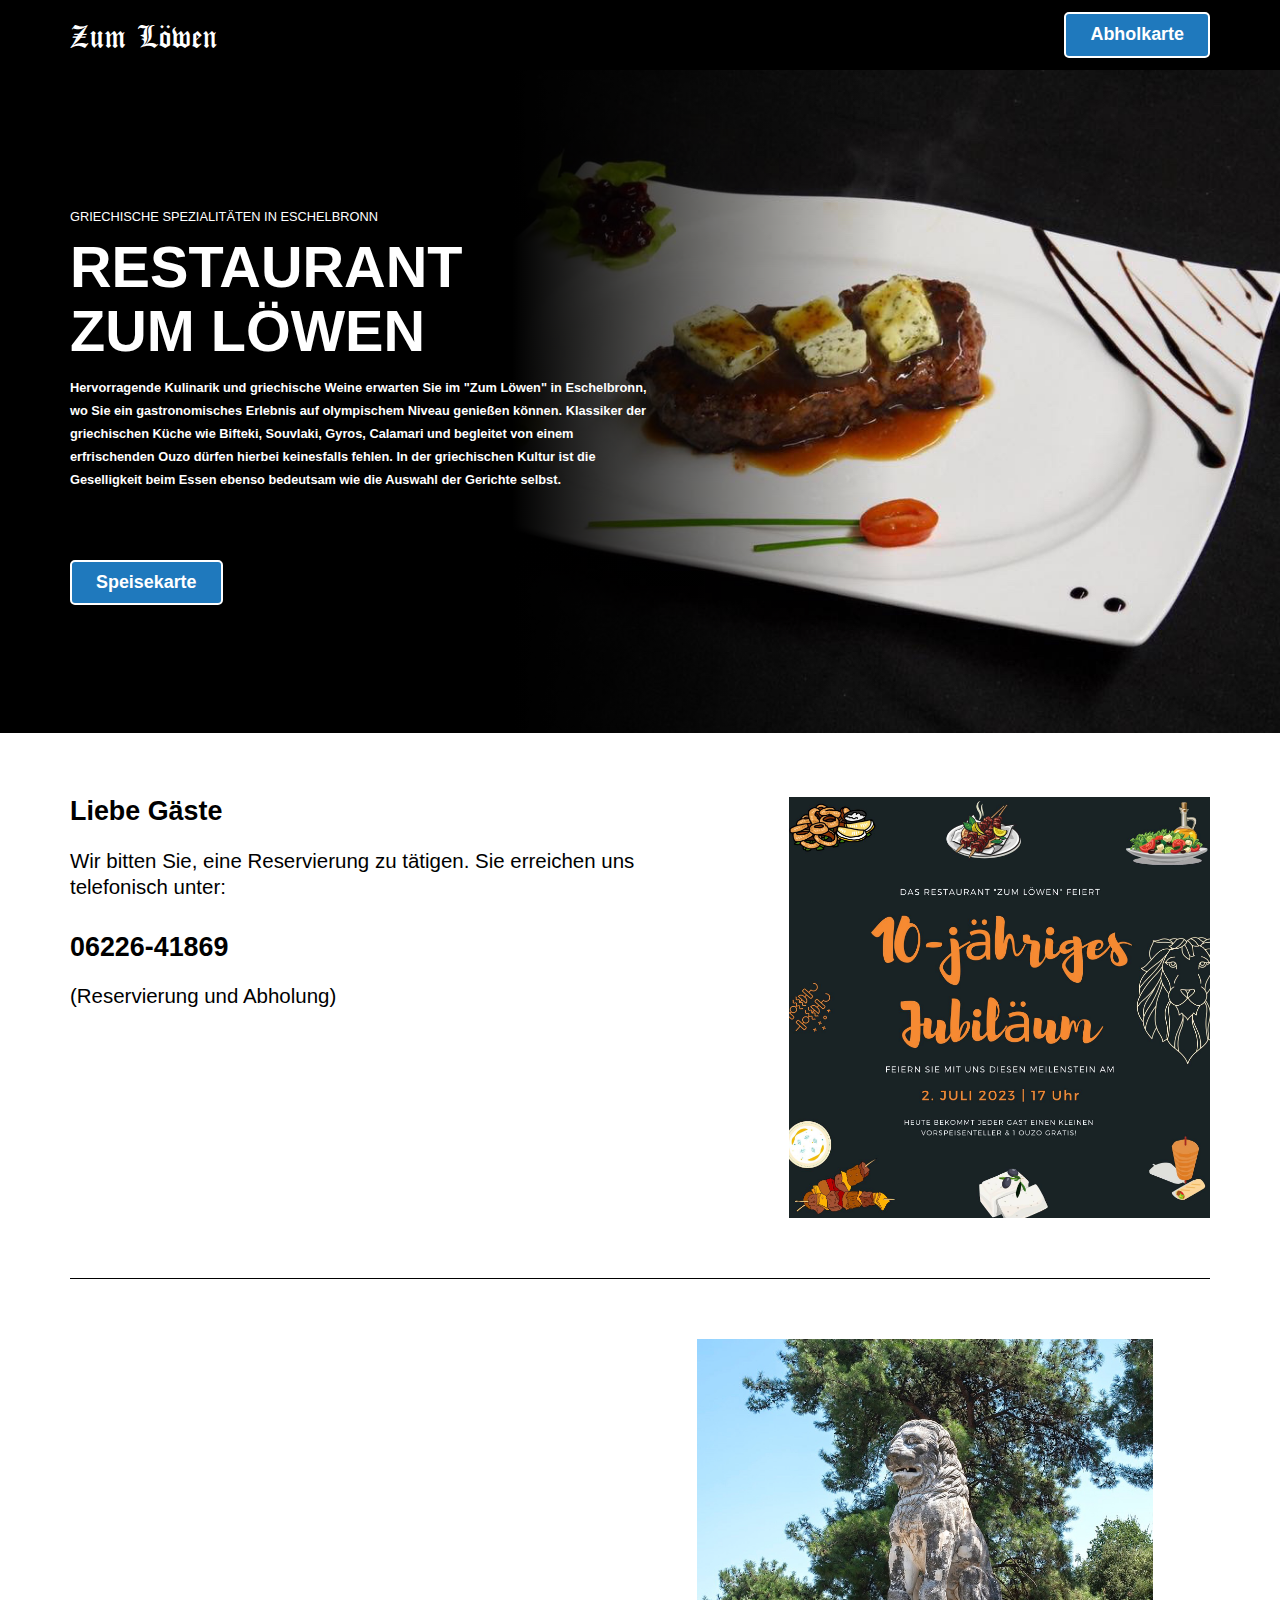
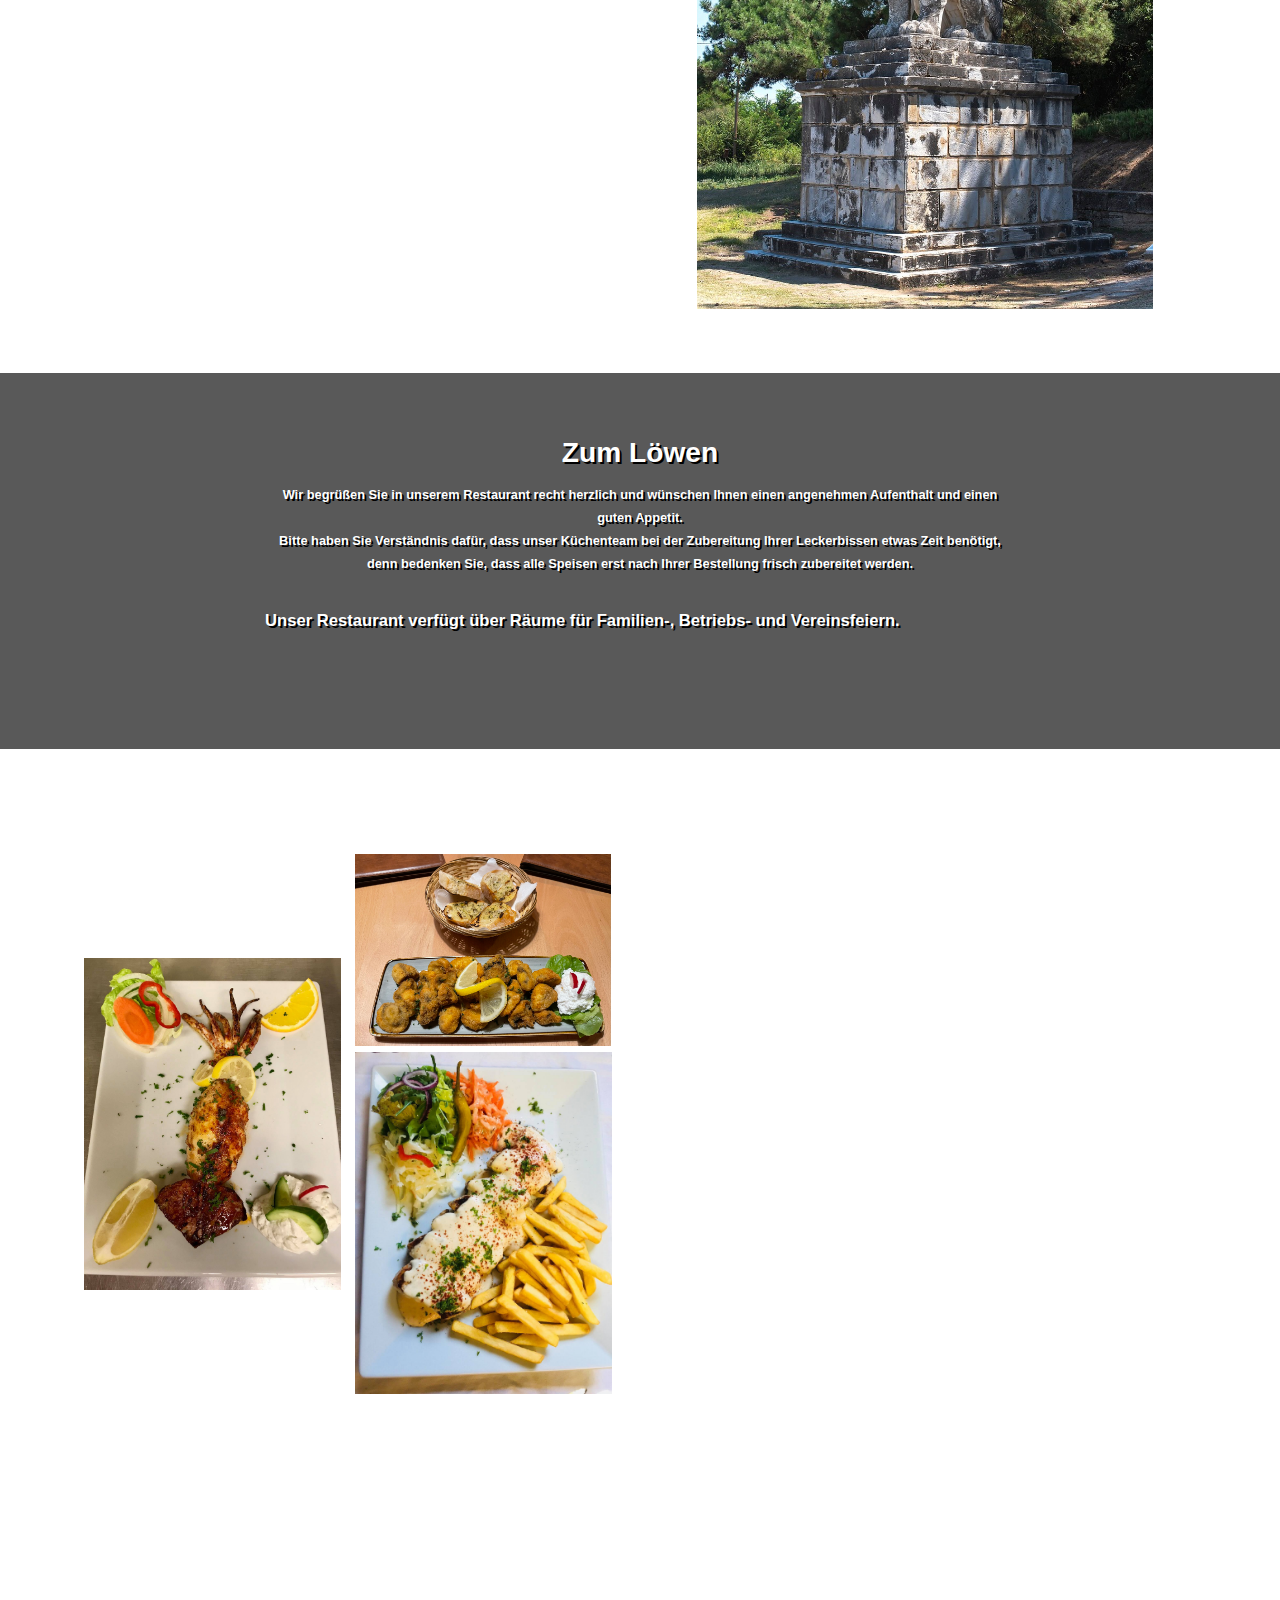
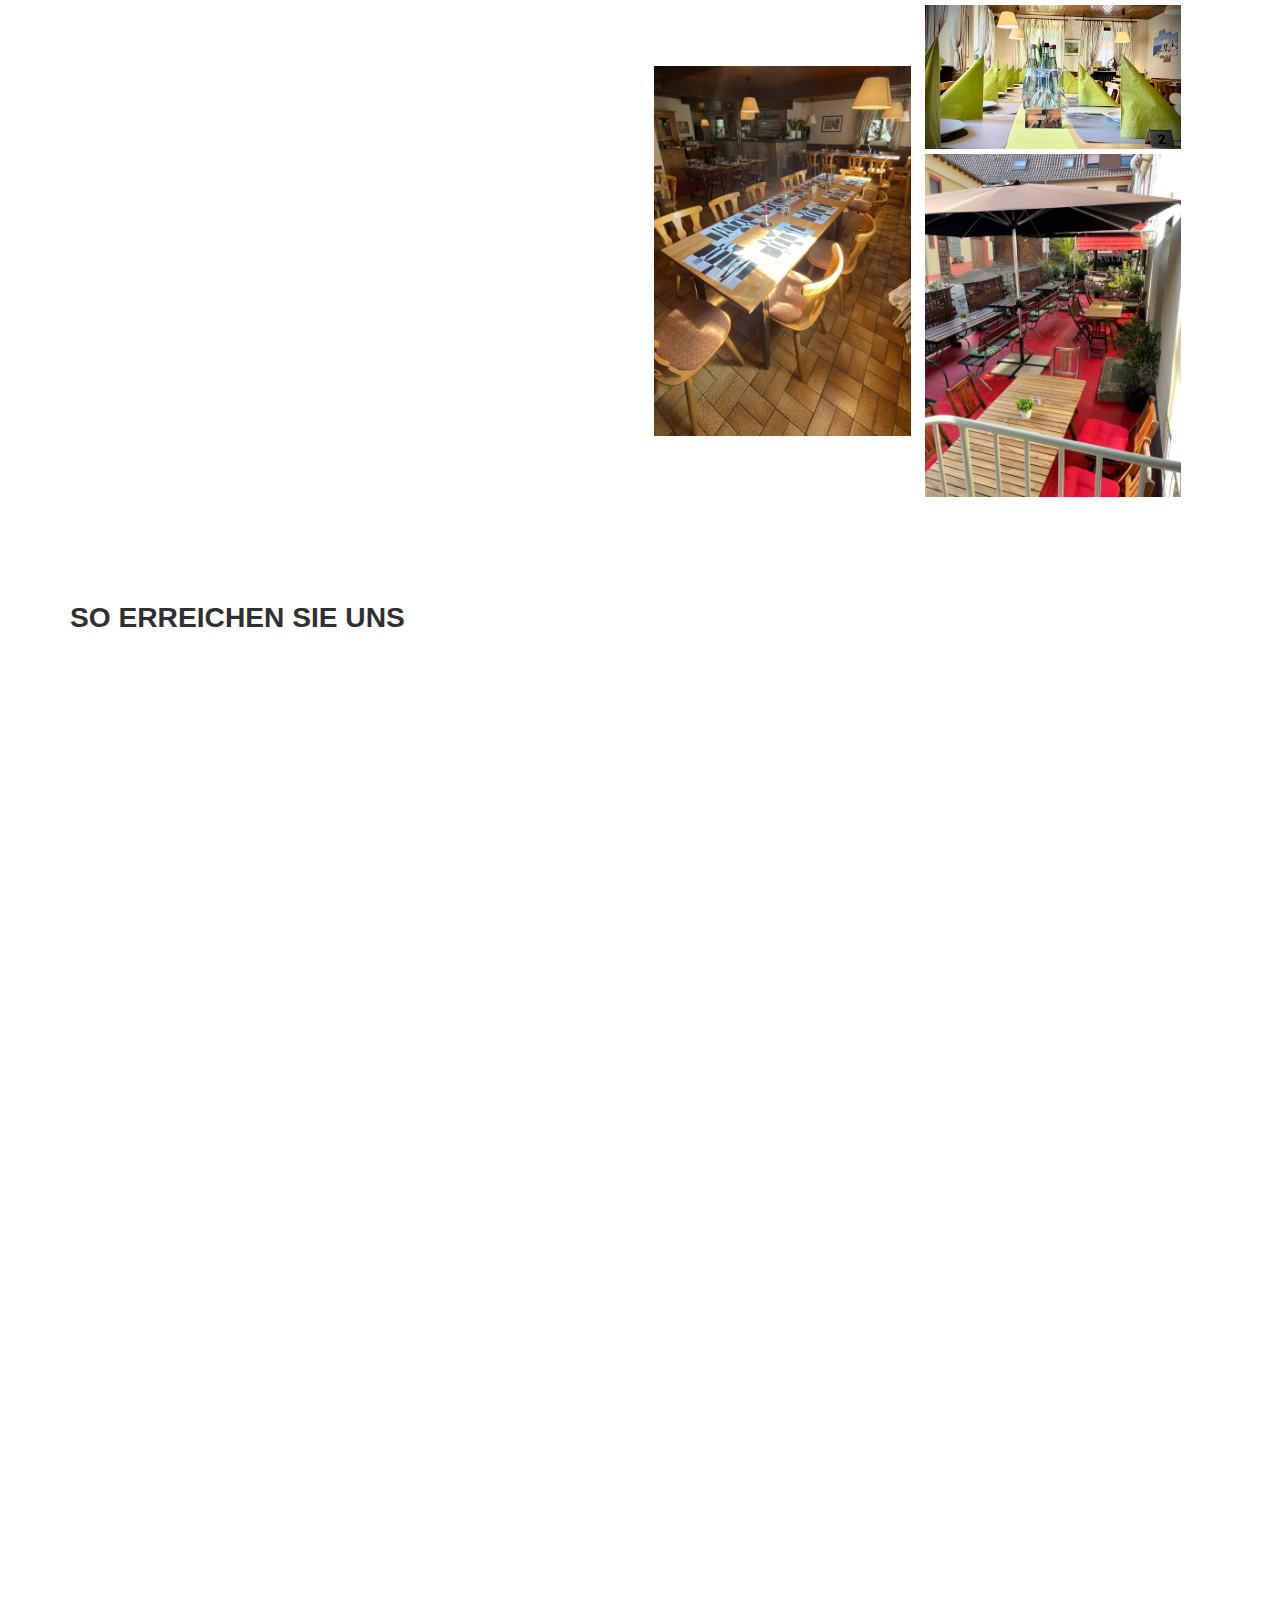
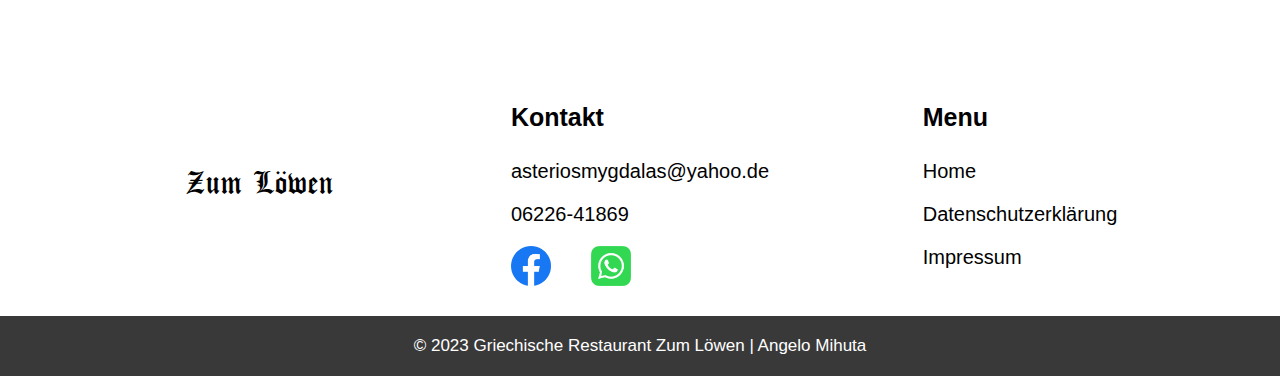
<file: index.html>
<!DOCTYPE html>
<html lang="de">
<head>
    <meta charset="UTF-8" />
    <meta http-equiv="x-ua-compatible" content="IE=edge" />
    <meta name="viewport" content="width=device-width, initial-scale=1.0">
    <link rel="stylesheet" href="styles.css">
    <link rel="icon" type="image/x-icon" href="Logo.png">
    <title>Zum Löwe - Home</title>
</head>
<body>
<header>
    <div class="header-container">
            <div class="item1">
                <p>
                    <a class="logo-text" href="index.html">Zum Löwen</a>
                </p>
            </div>
            <div class="item2"></div>
            <div class="item3 hidden-right">
                <a href="abholkarte.pdf" target="_blank">
                    <div class="pdf-button">
                        <p class="card-text">Abholkarte</p>
                    </div>
                </a>
            </div>
    </div>
</header>

<section class="section-one">
    <div class="section-one-bg">
        <div class="section-one-gradiant">
            <div class="section-one-container hidden-right">
                <div class="item1">
                    <p class="section-one-ohl">GRIECHISCHE SPEZIALITÄTEN IN ESCHELBRONN</p>
                    <h1 class="section-one-hl">RESTAURANT <br> ZUM LÖWEN</h1>
                    <p class="section-one-text">
                        Hervorragende Kulinarik und griechische Weine erwarten Sie im "Zum Löwen" 
                        in Eschelbronn, wo Sie ein gastronomisches Erlebnis auf olympischem 
                        Niveau genießen können. Klassiker der griechischen Küche wie Bifteki, 
                        Souvlaki, Gyros, Calamari und begleitet von einem erfrischenden Ouzo dürfen 
                        hierbei keinesfalls fehlen. In der griechischen Kultur ist die Geselligkeit 
                        beim Essen ebenso bedeutsam wie die Auswahl der Gerichte selbst.
                    </p>
                    <div class="hidde-on-mobile">
                        <a href="speisekarte.pdf" target="_blank">
                            <div class="pdf-button">
                                <p class="card-text">Speisekarte</p>
                            </div>
                        </a>
                    </div>
                </div>
            </div>
        </div>
    </div>
</section>

<section>
    <div class="section-two-container">
        <div class="section-two-text-item">
            <div>
                <h2 class="section-two-hl">
                    Liebe Gäste
                </h2>
                <h3 class="section-two-text">
                    Wir bitten Sie, eine Reservierung zu tätigen.
                    Sie erreichen uns telefonisch unter:
                </h3>
                <h2 class="section-two-hl">
                    <a class="section-two-hl" href="tel:0622641869">
                        06226-41869
                    </a>
                </h2>
                <h3 class="section-two-text">
                    (Reservierung und Abholung)
                </h3>
            </div>
        </div>
        <div class="section-two-buttons-item hidden-right">
            <div class="mobile-card-alignment">
                <a href="speisekarte.pdf" target="_blank">
                    <div class="pdf-button">
                        <p class="card-text">Speisekarte</p>
                    </div>
                </a>
            </div>
            <div class="mobile-card-alignment">
                <a href="abholkarte.pdf" target="_blank">
                    <div class="pdf-button">
                        <p class="card-text">Abholkarte</p>
                    </div>
                </a>
            </div>
        </div>
        <div class="section-two-picture-item hidden-up-delay">
            <img class="section-two-img" src="special.jpeg" alt="special">
        </div>
        <div class="section-two-divider-item">
            <span class="divider"></span>
        </div>
    </div>
</section>

<section>
    <div class="section-three-container">
        <div class="section-three-text-item hidden-opacity">
            <p class="section-three-ohl">
                DER GRICHE IN ESCHELBRONN
            </p>
            <h2 class="section-three-hl">
                EIN TEIL VON GRIECHENLAND IM RHEIN-NECKAR-KREIS.
            </h2>
            <p class="section-three-text">
                "Zum Löwen" ist mehr als nur ein Restaurant – es ist ein Stück Griechenland 
                im Herzen des Rhein-Neckar-Kreises. Das Geheimnis des Namens "Zum Löwen" 
                liegt in der faszinierenden Geschichte des Amphipolis-Löwen. Dieses antike 
                Denkmal, ein Symbol griechischer Kultur und Stärke, wurde in Amphipolis, 
                Griechenland, entdeckt. Sein majestätischer Charakter und seine Bedeutung 
                spiegeln sich im Restaurant wieder, das die kulinarische Kunst und Geselligkeit 
                Griechenlands feiert. Genießen Sie die kulturelle Vielfalt und Gastfreundschaft 
                Griechenlands in einem Ambiente, das die Geschichte und Tradition des Landes ehrt.
            </p>
            <p class="section-three-text">
                Wir heißen Sie herzlich willkommen, <br>
                Ihre Familie Mygdalas
            </p>
        </div>
        <div class="section-three-img-item">
            <img class="section-three-img" src="amphipolis.jpg" alt="amphipolis">
        </div>
    </div>
</section>

<section>
    <div class="fixed">
        <div class="section-four-container">
            <div class="section-four-item1">
                <p class="section-four-hl">
                    Zum Löwen
                </p>
            </div>
            <div class="section-four-item2">
                <p class="section-four-text">
                    Wir begrüßen Sie in unserem Restaurant recht herzlich und wünschen 
                    Ihnen einen angenehmen Aufenthalt und einen guten Appetit. <br> 
                    Bitte haben Sie Verständnis dafür, dass unser Küchenteam bei der Zubereitung 
                    Ihrer Leckerbissen etwas Zeit benötigt, denn bedenken Sie, dass alle Speisen 
                    erst nach Ihrer Bestellung frisch zubereitet werden.
                </p>
                <p class="section-four-text-big">
                    Unser Restaurant verfügt über Räume für Familien-, Betriebs- und Vereinsfeiern.
                </p>
            </div>
        </div>
    </div>
</section>

<section>
    <div class="section-five-container">
        <div class="section-five-text-container hidden-opacity">
            <div class="section-five-text-one">
                <h4 class="section-three-ohl">
                    GRIECHISCH ESSEN IN ESCHELBRONN
                </h4>
            </div>
            <div class="section-five-text-two">
                <h2 class="section-three-hl">
                    NUR DAS BESTE FÜR UNSERE GÄSTE
                </h2>
            </div>
            <div class="section-five-text-three">
                <p class="section-three-text">
                    Unsere Leidenschaft für köstliches Essen und geselliges Beisammensein spiegelt 
                    die Essenz unserer griechischen Kultur wieder. Wir legen großen Wert auf die 
                    Qualität und Frische unserer Gerichte und schaffen eine herzliche, familiäre 
                    Atmosphäre. Unser Restaurant ist bekannt für seine Meisterwerke aus Fleisch 
                    und Fisch, begleitet von erfrischenden Salaten und für Sie die einzigartige 
                    Aromenvielfalt unserer Vorspeisen und der hausgemachten Schafskäsesauce. 
                    Tauchen Sie ein in die kulinarische Welt der griechisch-mediterranen Küche 
                    und lassen Sie sich von unserer Vielfalt verführen.
                </p>
            </div>
            <div class="section-five-left-bot-item"></div>
            <div class="section-five-right-bot-item"></div>
        </div>
        <div class="section-five-picture-container">
            <div class="section-five-picture-one">
                <img class="section-five-image" src="section-food1.jpg" alt="Panierte Champignons">
            </div>
            <div class="section-five-picture-two">
                <img class="section-five-image" src="section-food2.jpg" alt="Lendenspieß Schafskäse">
            </div>
            <div class="section-five-picture-three">
                <img class="section-five-image" src="section-food3.jpg" alt="Calamari gegrillt">
            </div>
        </div>
    </div>
</section>

<section>
    <div class="section-six-container">
        <div class="section-six-text-container hidden-opacity">
            <div class="section-six-text-one">
                <p class="section-three-ohl">
                    VON DER METZGEREI 1856 ZUM RESTAURANT 'LÖWEN' 2023
                </p>
            </div>
            <div class="section-six-text-two">
                <h2 class="section-three-hl">
                    RESTAURANT ZUM LÖWEN
                </h2>
            </div>
            <div class="section-six-text-three">
                <p class="section-three-text">
                    Das Gasthaus 'Zum Löwen' in Eschelbronn, seit 1856 bekannt, erlebte verschiedene 
                    Besitzer. Von 1977 bis 1990 brachten Jürgen und Doris Oehmig frischen Wind, 
                    machten es zu einem beliebten Speiselokal und Vereinstreff. Später übernahmen 
                    die Familie Migdalas, die bis heute die griechische Gastfreundschaft im Ort 
                    pflegt. In der Küche zaubert die Familie Migdalas köstliche griechische Gerichte,
                    während Giannis als charmanter Gastgeber die Gäste bewirtet. Im Juli 
                    2023 feierten sie das 10-jährige Jubiläum mit einem großen Hoffest, das zeigte, 
                    wie beliebt und anerkannt sie im Schreinerdorf inzwischen sind.
                </p>
            </div>
        </div>
        <div class="section-six-picture-container">
            <div class="section-six-picture-one">
                <img class="section-five-image" src="img-one.jpg" alt="Tische">
            </div>
            <div class="section-six-picture-two">
                <img class="section-five-image" src="img-two.jpg" alt="Terasse">
            </div>
            <div class="section-six-picture-three">
                <img class="section-five-image" src="img-three.jpg" alt="RestaurantDrinnen">
            </div>
        </div>
    </div>
</section>

<section>
    <div class="section-seven-container">
        <div class="section-seven-text">
            <h2 class="section-seven-hl">
                SO ERREICHEN SIE UNS
            </h2>
        </div>
        <div class="section-seven-openingTime">
            <div class="section-seven-openingTime-picture">
                <img class="section-seven-images hidden-up" src="icon-clock.png" alt="clock">
            </div>
            <div class="section-seven-openingTime-text">
                <p class="section-seven-uhl hidden-down">
                    Öffnungszeiten
                </p>
                <h5 class="section-seven-text-text hidden-opacity">
                    Donnerstag - Samstag <br>
                    17:00 - 22:00 <br>
                    Sonn- & Feiertage <br>
                    11:30 - 14:00 & 17:00 - 22:00
                </h5>
            </div>
        </div>
        <div class="section-seven-address">
            <div class="section-seven-address-picture">
                <img class="section-seven-images hidden-up" src="icon-maps.png" alt="maps">
            </div>
            <div class="section-seven-address-text">
                <p class="section-seven-uhl hidden-down">
                    Adresse
                </p>
                <h5 class="section-seven-text-text hidden-opacity">
                    Oberstraße 24 <br>
                    74927 Eschelbronn
                    <br>
                    <br>
                </h5>
            </div>
        </div>
        <div class="section-seven-phone">
            <div class="section-seven-phone-picture">
                <img class="section-seven-images hidden-up" src="icon-phone.png" alt="phone">
            </div>
            <div class="section-seven-phone-text">
                <p class="section-seven-uhl hidden-down">
                    Telefon
                </p>
                <h5>
                    <a class="section-seven-text-text hidden-opacity" href="tel:0622641869">06226-41869</a> <br>
                    <a class="section-seven-text-text hidden-opacity" href="tel:+4917628082047">+49 176 28082047</a>
                    <br> <br> <br> <br>
                </h5>
            </div>
        </div>
        <div class="section-seven-email">
            <div class="section-seven-email-picture">
                <img class="section-seven-images hidden-up" src="icon-mail.png" alt="mail">
            </div>
            <div class="section-seven-email-text">
                <p class="section-seven-uhl hidden-down">
                    E-Mail
                </p>
                <p  class="section-seven-text-text">
                    <a class="section-seven-text-text hidden-opacity" href="mailto:asteriosmygdalas@yahoo.de">asteriosmygdalas@yahoo.de</a>
                    <br> <br>
                </p>
            </div>
        </div>
    </div>
</section>

<section class="section-gmaps">
    <iframe src="https://www.google.com/maps/embed?pb=!1m18!1m12!1m3!1d2600.702650582649!2d8.863519476986951!3d49.319914568116275!2m3!1f0!2f0!3f0!3m2!1i1024!2i768!4f13.1!3m3!1m2!1s0x47979372acf724a3%3A0x53cafcd018630d94!2sGriechisches%20Restaurant%20Zum%20L%C3%B6wen%20UND%20(Abholservice)!5e0!3m2!1sde!2sde!4v1694708928047!5m2!1sde!2sde"
            style="border:0;" 
            allowfullscreen="" 
            loading="lazy" 
            referrerpolicy="no-referrer-when-downgrade">
    </iframe>
</section>

<footer>
    <section class="container-footer">
        <div class="logo-text-footer-item">
            <a class="decoration-none" href="../../Library/Mobile%20Documents/com~apple~CloudDocs/Documents/zum%20löwen%20webiste/griechisches-restaurant-zum-loewen.de">
                <p class="logo-text-footer">
                    Zum Löwen
                </p>
            </a>
        </div>
        <div class="contact-container">
            <p class="footer-menu-text">
                Kontakt
            </p>
            <p class="footer-items-text">
                asteriosmygdalas@yahoo.de
            </p>
            <p  class="footer-items-text">
                <a class="footer-items-text" href="tel:0622641869">
                    06226-41869
                </a>
            </p>
            <div  class="footer-items-text">
                <div class="footer-facebook-container">
                    <a class="icons" href="https://www.facebook.com/eschelbronn/?locale=de_DE" target="_blank">
                        <img class="icons-img" src="Facebook-Logo.png" alt="facebook-logo">
                    </a>
                    <a class="icons" href="https://wa.me/4917628082047" target="_blank">
                        <img class="icons-img" src="whatsapp-logo.jpg" alt="whatsapp-logo">
                    </a>
                </div>
            </div>
        </div>
        <div>
            <p class="footer-menu-text">
                Menu
            </p>
            <p  class="footer-items-text">
                <a class="footer-items-text" href="index.html">Home</a>
            </p>
            <p  class="footer-items-text">
                <a class="footer-items-text" href="datenschutzerklaerung.html">Datenschutzerklärung</a>
            </p>
            <p  class="footer-items-text">
                <a class="footer-items-text" href="impressum.html">Impressum</a>
            </p>
        </div>
    </section>
    <section class="footer-section-two">
        <div>
            <div>
                <p class="footer-text">&copy; 2023 Griechische Restaurant Zum Löwen | Angelo Mihuta</p>
            </div>
        </div>
    </section>
</footer>

<script src="script.js"></script>
</body>
</html>
</file>
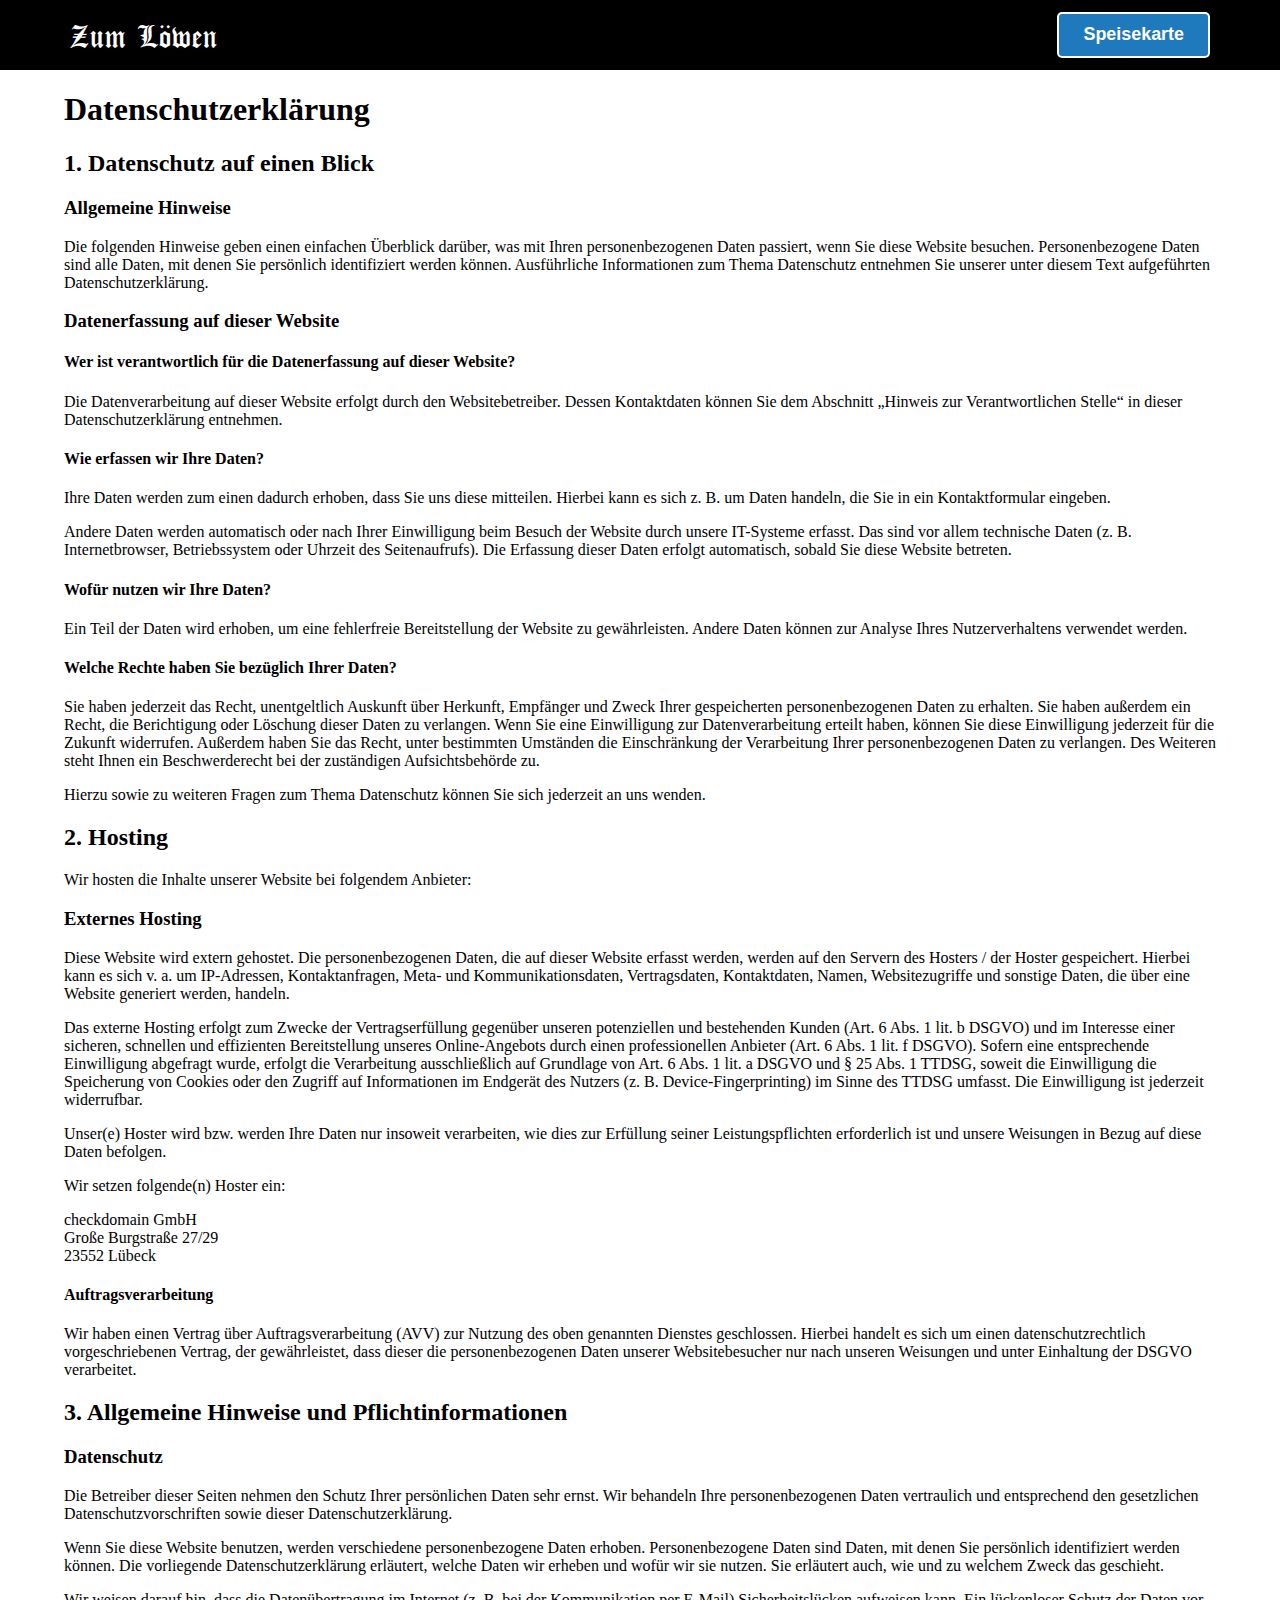
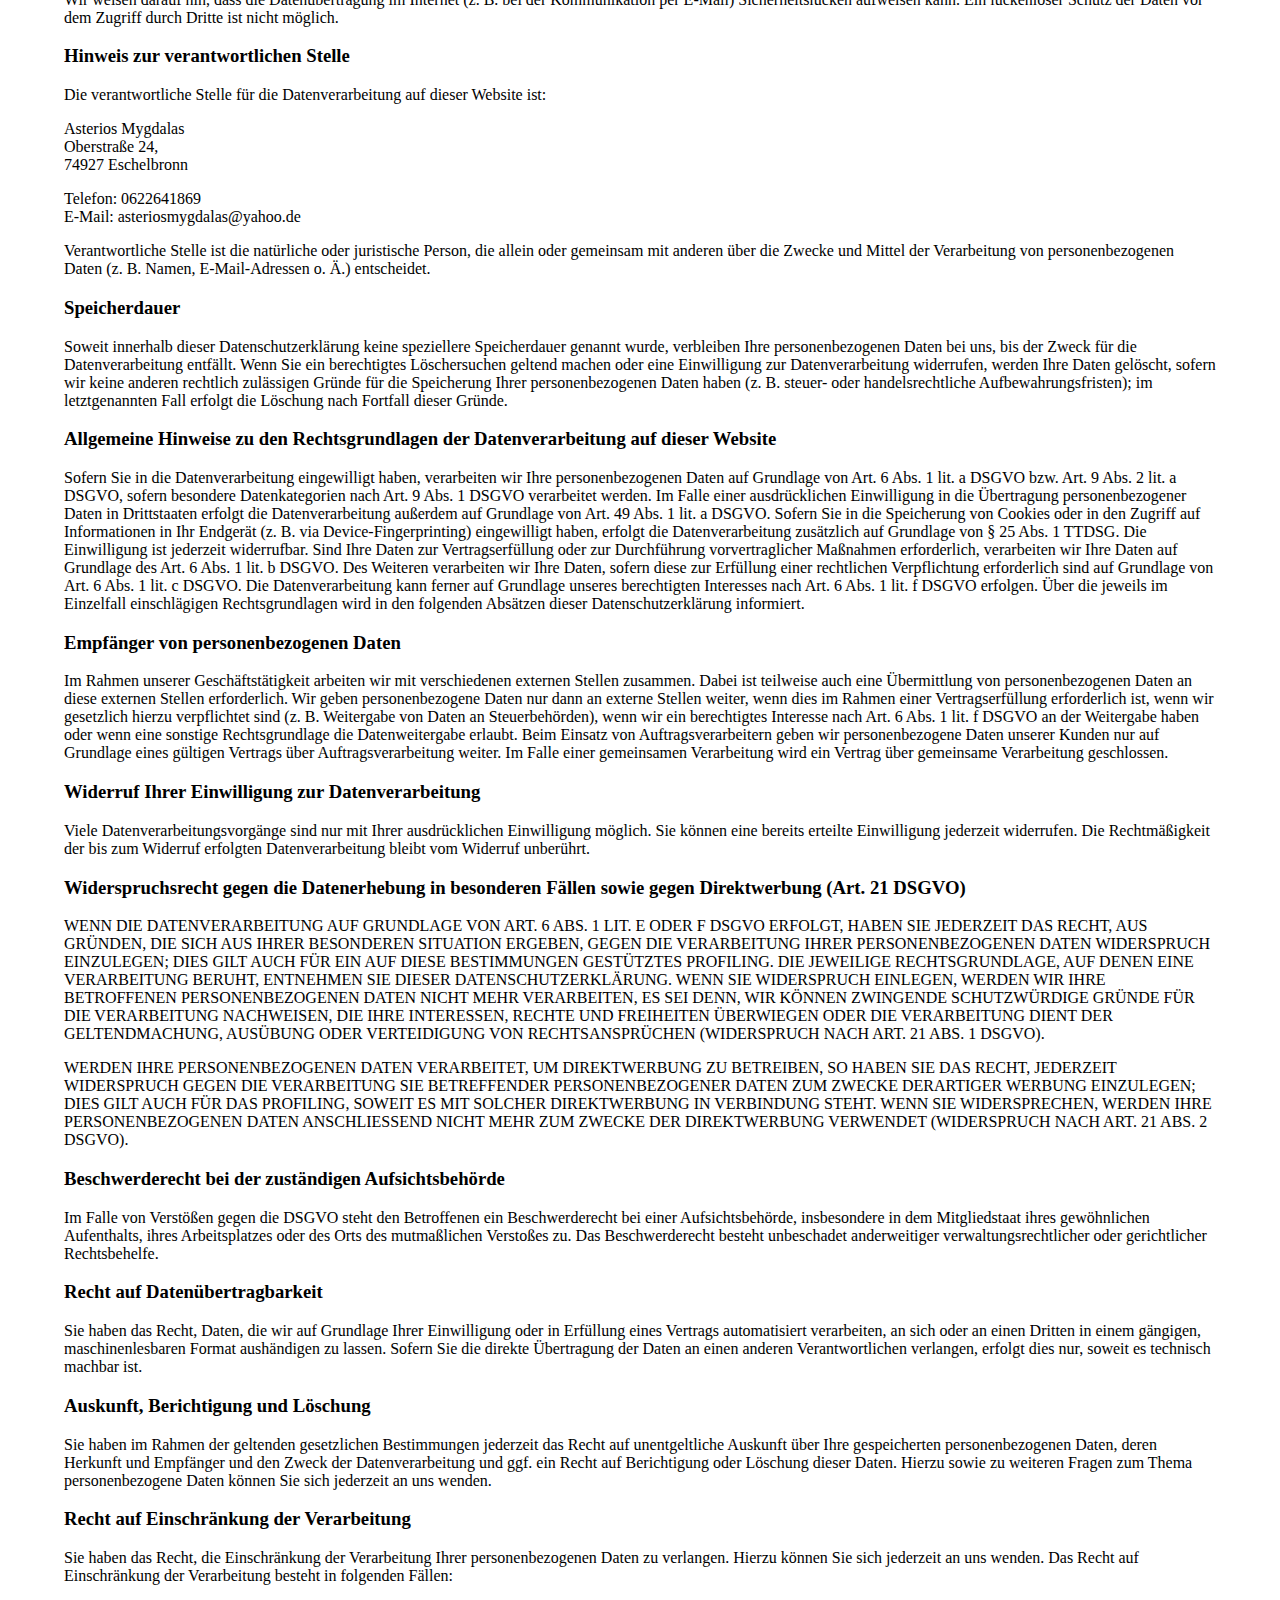
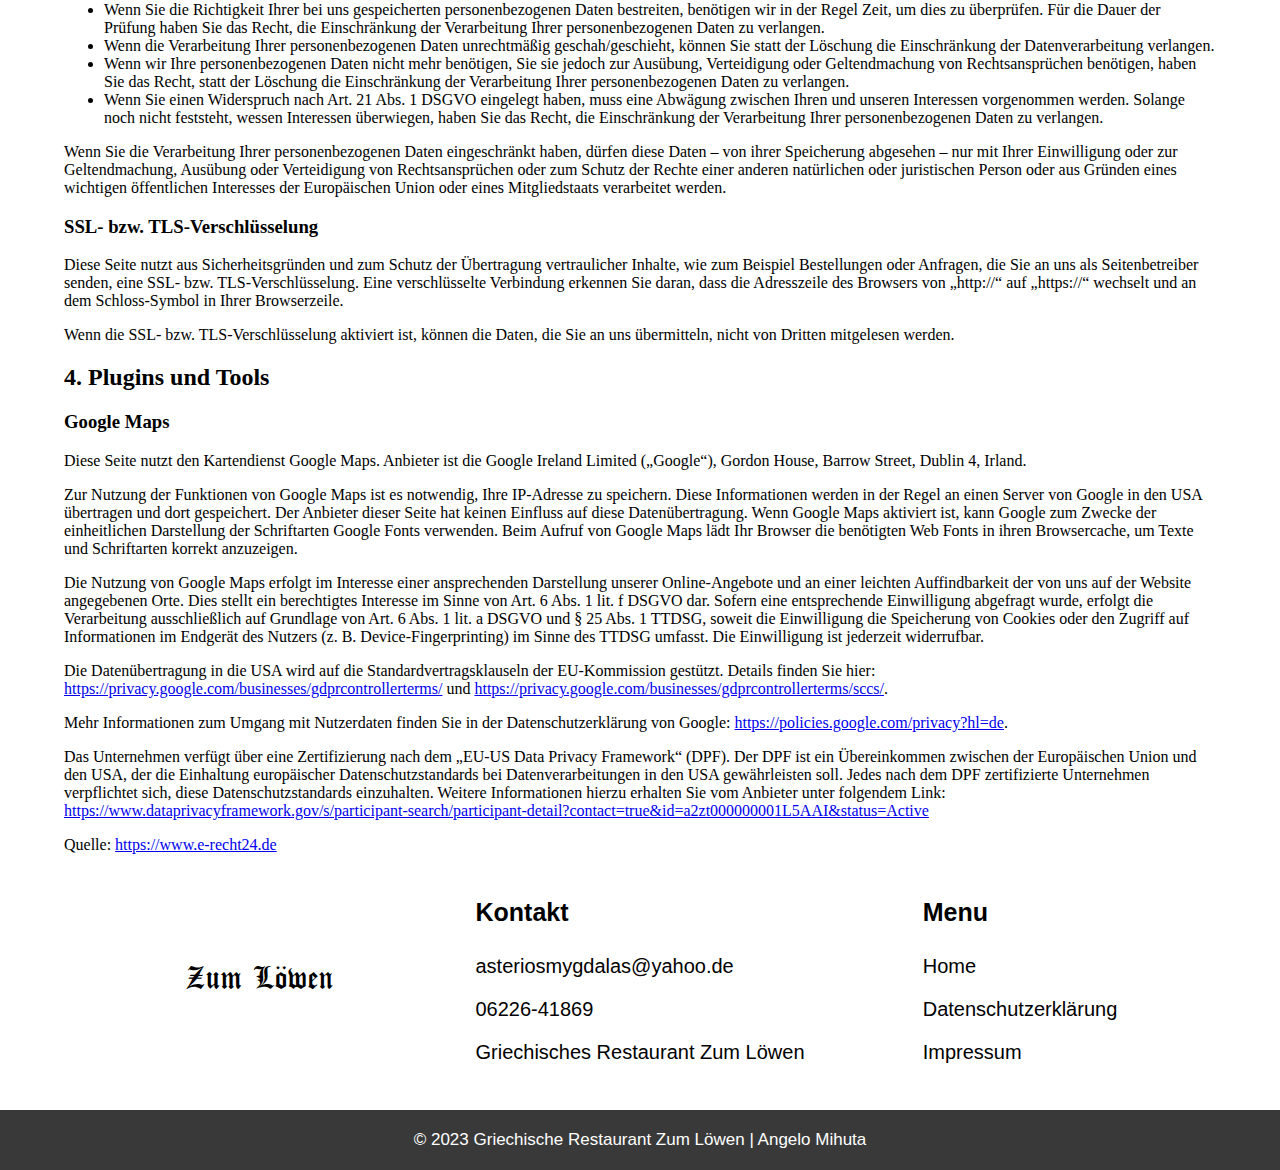
<file: datenschutzerklaerung.html>
<!DOCTYPE html>
<html lang="en">
<head>
    <meta charset="UTF-8" />
    <meta http-equiv="x-ua-compatible" content="IE=edge" />
    <meta name="viewport" content="width=device-width, initial-scale=1.0">
    <link rel="stylesheet" href="styles.css">
    <link rel="icon" type="image/x-icon" href="Logo.png">
    <title>Zum Löwe - Datenschutzerklärung</title>
</head>
<body>
<header>
    <div class="header-container">
        <div class="item1">
            <p>
                <a class="logo-text" href="index.html">Zum Löwen</a>
            </p>
        </div>
        <div class="item2"></div>
        <div class="item3">
            <div class="pdf-button">
                <p class="card-text">Speisekarte</p>
            </div>
        </div>
    </div>
</header>

<section class="pp-container">
    <h1>Datenschutz&shy;erkl&auml;rung</h1>
    <h2>1. Datenschutz auf einen Blick</h2>
    <h3>Allgemeine Hinweise</h3> <p>Die folgenden Hinweise geben einen einfachen &Uuml;berblick dar&uuml;ber, was mit Ihren personenbezogenen Daten passiert, wenn Sie diese Website besuchen. Personenbezogene Daten sind alle Daten, mit denen Sie pers&ouml;nlich identifiziert werden k&ouml;nnen. Ausf&uuml;hrliche Informationen zum Thema Datenschutz entnehmen Sie unserer unter diesem Text aufgef&uuml;hrten Datenschutzerkl&auml;rung.</p>
    <h3>Datenerfassung auf dieser Website</h3> <h4>Wer ist verantwortlich f&uuml;r die Datenerfassung auf dieser Website?</h4> <p>Die Datenverarbeitung auf dieser Website erfolgt durch den Websitebetreiber. Dessen Kontaktdaten k&ouml;nnen Sie dem Abschnitt &bdquo;Hinweis zur Verantwortlichen Stelle&ldquo; in dieser Datenschutzerkl&auml;rung entnehmen.</p> <h4>Wie erfassen wir Ihre Daten?</h4> <p>Ihre Daten werden zum einen dadurch erhoben, dass Sie uns diese mitteilen. Hierbei kann es sich z.&nbsp;B. um Daten handeln, die Sie in ein Kontaktformular eingeben.</p> <p>Andere Daten werden automatisch oder nach Ihrer Einwilligung beim Besuch der Website durch unsere IT-Systeme erfasst. Das sind vor allem technische Daten (z.&nbsp;B. Internetbrowser, Betriebssystem oder Uhrzeit des Seitenaufrufs). Die Erfassung dieser Daten erfolgt automatisch, sobald Sie diese Website betreten.</p> <h4>Wof&uuml;r nutzen wir Ihre Daten?</h4> <p>Ein Teil der Daten wird erhoben, um eine fehlerfreie Bereitstellung der Website zu gew&auml;hrleisten. Andere Daten k&ouml;nnen zur Analyse Ihres Nutzerverhaltens verwendet werden.</p> <h4>Welche Rechte haben Sie bez&uuml;glich Ihrer Daten?</h4> <p>Sie haben jederzeit das Recht, unentgeltlich Auskunft &uuml;ber Herkunft, Empf&auml;nger und Zweck Ihrer gespeicherten personenbezogenen Daten zu erhalten. Sie haben au&szlig;erdem ein Recht, die Berichtigung oder L&ouml;schung dieser Daten zu verlangen. Wenn Sie eine Einwilligung zur Datenverarbeitung erteilt haben, k&ouml;nnen Sie diese Einwilligung jederzeit f&uuml;r die Zukunft widerrufen. Au&szlig;erdem haben Sie das Recht, unter bestimmten Umst&auml;nden die Einschr&auml;nkung der Verarbeitung Ihrer personenbezogenen Daten zu verlangen. Des Weiteren steht Ihnen ein Beschwerderecht bei der zust&auml;ndigen Aufsichtsbeh&ouml;rde zu.</p> <p>Hierzu sowie zu weiteren Fragen zum Thema Datenschutz k&ouml;nnen Sie sich jederzeit an uns wenden.</p>
    <h2>2. Hosting</h2>
    <p>Wir hosten die Inhalte unserer Website bei folgendem Anbieter:</p>
    <h3>Externes Hosting</h3> <p>Diese Website wird extern gehostet. Die personenbezogenen Daten, die auf dieser Website erfasst werden, werden auf den Servern des Hosters / der Hoster gespeichert. Hierbei kann es sich v.&nbsp;a. um IP-Adressen, Kontaktanfragen, Meta- und Kommunikationsdaten, Vertragsdaten, Kontaktdaten, Namen, Websitezugriffe und sonstige Daten, die &uuml;ber eine Website generiert werden, handeln.</p> <p>Das externe Hosting erfolgt zum Zwecke der Vertragserf&uuml;llung gegen&uuml;ber unseren potenziellen und bestehenden Kunden (Art. 6 Abs. 1 lit. b DSGVO) und im Interesse einer sicheren, schnellen und effizienten Bereitstellung unseres Online-Angebots durch einen professionellen Anbieter (Art. 6 Abs. 1 lit. f DSGVO). Sofern eine entsprechende Einwilligung abgefragt wurde, erfolgt die Verarbeitung ausschlie&szlig;lich auf Grundlage von Art. 6 Abs. 1 lit. a DSGVO und &sect; 25 Abs. 1 TTDSG, soweit die Einwilligung die Speicherung von Cookies oder den Zugriff auf Informationen im Endger&auml;t des Nutzers (z.&nbsp;B. Device-Fingerprinting) im Sinne des TTDSG umfasst. Die Einwilligung ist jederzeit widerrufbar.</p> <p>Unser(e) Hoster wird bzw. werden Ihre Daten nur insoweit verarbeiten, wie dies zur Erf&uuml;llung seiner Leistungspflichten erforderlich ist und unsere Weisungen in Bezug auf diese Daten befolgen.</p> <p>Wir setzen folgende(n) Hoster ein:</p>
    <p>checkdomain GmbH <br />
        Gro&szlig;e Burgstra&szlig;e 27/29 <br />
        23552 L&uuml;beck</p>
    <h4>Auftragsverarbeitung</h4> <p>Wir haben einen Vertrag &uuml;ber Auftragsverarbeitung (AVV) zur Nutzung des oben genannten Dienstes geschlossen. Hierbei handelt es sich um einen datenschutzrechtlich vorgeschriebenen Vertrag, der gew&auml;hrleistet, dass dieser die personenbezogenen Daten unserer Websitebesucher nur nach unseren Weisungen und unter Einhaltung der DSGVO verarbeitet.</p>
    <h2>3. Allgemeine Hinweise und Pflicht&shy;informationen</h2>
    <h3>Datenschutz</h3> <p>Die Betreiber dieser Seiten nehmen den Schutz Ihrer pers&ouml;nlichen Daten sehr ernst. Wir behandeln Ihre personenbezogenen Daten vertraulich und entsprechend den gesetzlichen Datenschutzvorschriften sowie dieser Datenschutzerkl&auml;rung.</p> <p>Wenn Sie diese Website benutzen, werden verschiedene personenbezogene Daten erhoben. Personenbezogene Daten sind Daten, mit denen Sie pers&ouml;nlich identifiziert werden k&ouml;nnen. Die vorliegende Datenschutzerkl&auml;rung erl&auml;utert, welche Daten wir erheben und wof&uuml;r wir sie nutzen. Sie erl&auml;utert auch, wie und zu welchem Zweck das geschieht.</p> <p>Wir weisen darauf hin, dass die Daten&uuml;bertragung im Internet (z.&nbsp;B. bei der Kommunikation per E-Mail) Sicherheitsl&uuml;cken aufweisen kann. Ein l&uuml;ckenloser Schutz der Daten vor dem Zugriff durch Dritte ist nicht m&ouml;glich.</p>
    <h3>Hinweis zur verantwortlichen Stelle</h3> <p>Die verantwortliche Stelle f&uuml;r die Datenverarbeitung auf dieser Website ist:</p> <p>Asterios Mygdalas<br />
    Oberstra&szlig;e 24,<br />
    74927 Eschelbronn</p>

    <p>Telefon: 0622641869<br />
        E-Mail: asteriosmygdalas@yahoo.de</p>
    <p>Verantwortliche Stelle ist die nat&uuml;rliche oder juristische Person, die allein oder gemeinsam mit anderen &uuml;ber die Zwecke und Mittel der Verarbeitung von personenbezogenen Daten (z.&nbsp;B. Namen, E-Mail-Adressen o. &Auml;.) entscheidet.</p>

    <h3>Speicherdauer</h3> <p>Soweit innerhalb dieser Datenschutzerkl&auml;rung keine speziellere Speicherdauer genannt wurde, verbleiben Ihre personenbezogenen Daten bei uns, bis der Zweck f&uuml;r die Datenverarbeitung entf&auml;llt. Wenn Sie ein berechtigtes L&ouml;schersuchen geltend machen oder eine Einwilligung zur Datenverarbeitung widerrufen, werden Ihre Daten gel&ouml;scht, sofern wir keine anderen rechtlich zul&auml;ssigen Gr&uuml;nde f&uuml;r die Speicherung Ihrer personenbezogenen Daten haben (z.&nbsp;B. steuer- oder handelsrechtliche Aufbewahrungsfristen); im letztgenannten Fall erfolgt die L&ouml;schung nach Fortfall dieser Gr&uuml;nde.</p>
    <h3>Allgemeine Hinweise zu den Rechtsgrundlagen der Datenverarbeitung auf dieser Website</h3> <p>Sofern Sie in die Datenverarbeitung eingewilligt haben, verarbeiten wir Ihre personenbezogenen Daten auf Grundlage von Art. 6 Abs. 1 lit. a DSGVO bzw. Art. 9 Abs. 2 lit. a DSGVO, sofern besondere Datenkategorien nach Art. 9 Abs. 1 DSGVO verarbeitet werden. Im Falle einer ausdr&uuml;cklichen Einwilligung in die &Uuml;bertragung personenbezogener Daten in Drittstaaten erfolgt die Datenverarbeitung au&szlig;erdem auf Grundlage von Art. 49 Abs. 1 lit. a DSGVO. Sofern Sie in die Speicherung von Cookies oder in den Zugriff auf Informationen in Ihr Endger&auml;t (z.&nbsp;B. via Device-Fingerprinting) eingewilligt haben, erfolgt die Datenverarbeitung zus&auml;tzlich auf Grundlage von &sect; 25 Abs. 1 TTDSG. Die Einwilligung ist jederzeit widerrufbar. Sind Ihre Daten zur Vertragserf&uuml;llung oder zur Durchf&uuml;hrung vorvertraglicher Ma&szlig;nahmen erforderlich, verarbeiten wir Ihre Daten auf Grundlage des Art. 6 Abs. 1 lit. b DSGVO. Des Weiteren verarbeiten wir Ihre Daten, sofern diese zur Erf&uuml;llung einer rechtlichen Verpflichtung erforderlich sind auf Grundlage von Art. 6 Abs. 1 lit. c DSGVO. Die Datenverarbeitung kann ferner auf Grundlage unseres berechtigten Interesses nach Art. 6 Abs. 1 lit. f DSGVO erfolgen. &Uuml;ber die jeweils im Einzelfall einschl&auml;gigen Rechtsgrundlagen wird in den folgenden Abs&auml;tzen dieser Datenschutzerkl&auml;rung informiert.</p>
    <h3>Empfänger von personenbezogenen Daten</h3> <p>Im Rahmen unserer Gesch&auml;ftst&auml;tigkeit arbeiten wir mit verschiedenen externen Stellen zusammen. Dabei ist teilweise auch eine &Uuml;bermittlung von personenbezogenen Daten an diese externen Stellen erforderlich. Wir geben personenbezogene Daten nur dann an externe Stellen weiter, wenn dies im Rahmen einer Vertragserf&uuml;llung erforderlich ist, wenn wir gesetzlich hierzu verpflichtet sind (z.&nbsp;B. Weitergabe von Daten an Steuerbeh&ouml;rden), wenn wir ein berechtigtes Interesse nach Art. 6 Abs. 1 lit. f DSGVO an der Weitergabe haben oder wenn eine sonstige Rechtsgrundlage die Datenweitergabe erlaubt. Beim Einsatz von Auftragsverarbeitern geben wir personenbezogene Daten unserer Kunden nur auf Grundlage eines g&uuml;ltigen Vertrags &uuml;ber Auftragsverarbeitung weiter. Im Falle einer gemeinsamen Verarbeitung wird ein Vertrag &uuml;ber gemeinsame Verarbeitung geschlossen.</p>
    <h3>Widerruf Ihrer Einwilligung zur Datenverarbeitung</h3> <p>Viele Datenverarbeitungsvorg&auml;nge sind nur mit Ihrer ausdr&uuml;cklichen Einwilligung m&ouml;glich. Sie k&ouml;nnen eine bereits erteilte Einwilligung jederzeit widerrufen. Die Rechtm&auml;&szlig;igkeit der bis zum Widerruf erfolgten Datenverarbeitung bleibt vom Widerruf unber&uuml;hrt.</p>
    <h3>Widerspruchsrecht gegen die Datenerhebung in besonderen F&auml;llen sowie gegen Direktwerbung (Art. 21 DSGVO)</h3> <p>WENN DIE DATENVERARBEITUNG AUF GRUNDLAGE VON ART. 6 ABS. 1 LIT. E ODER F DSGVO ERFOLGT, HABEN SIE JEDERZEIT DAS RECHT, AUS GR&Uuml;NDEN, DIE SICH AUS IHRER BESONDEREN SITUATION ERGEBEN, GEGEN DIE VERARBEITUNG IHRER PERSONENBEZOGENEN DATEN WIDERSPRUCH EINZULEGEN; DIES GILT AUCH F&Uuml;R EIN AUF DIESE BESTIMMUNGEN GEST&Uuml;TZTES PROFILING. DIE JEWEILIGE RECHTSGRUNDLAGE, AUF DENEN EINE VERARBEITUNG BERUHT, ENTNEHMEN SIE DIESER DATENSCHUTZERKL&Auml;RUNG. WENN SIE WIDERSPRUCH EINLEGEN, WERDEN WIR IHRE BETROFFENEN PERSONENBEZOGENEN DATEN NICHT MEHR VERARBEITEN, ES SEI DENN, WIR K&Ouml;NNEN ZWINGENDE SCHUTZW&Uuml;RDIGE GR&Uuml;NDE F&Uuml;R DIE VERARBEITUNG NACHWEISEN, DIE IHRE INTERESSEN, RECHTE UND FREIHEITEN &Uuml;BERWIEGEN ODER DIE VERARBEITUNG DIENT DER GELTENDMACHUNG, AUS&Uuml;BUNG ODER VERTEIDIGUNG VON RECHTSANSPR&Uuml;CHEN (WIDERSPRUCH NACH ART. 21 ABS. 1 DSGVO).</p> <p>WERDEN IHRE PERSONENBEZOGENEN DATEN VERARBEITET, UM DIREKTWERBUNG ZU BETREIBEN, SO HABEN SIE DAS RECHT, JEDERZEIT WIDERSPRUCH GEGEN DIE VERARBEITUNG SIE BETREFFENDER PERSONENBEZOGENER DATEN ZUM ZWECKE DERARTIGER WERBUNG EINZULEGEN; DIES GILT AUCH F&Uuml;R DAS PROFILING, SOWEIT ES MIT SOLCHER DIREKTWERBUNG IN VERBINDUNG STEHT. WENN SIE WIDERSPRECHEN, WERDEN IHRE PERSONENBEZOGENEN DATEN ANSCHLIESSEND NICHT MEHR ZUM ZWECKE DER DIREKTWERBUNG VERWENDET (WIDERSPRUCH NACH ART. 21 ABS. 2 DSGVO).</p>
    <h3>Beschwerde&shy;recht bei der zust&auml;ndigen Aufsichts&shy;beh&ouml;rde</h3> <p>Im Falle von Verst&ouml;&szlig;en gegen die DSGVO steht den Betroffenen ein Beschwerderecht bei einer Aufsichtsbeh&ouml;rde, insbesondere in dem Mitgliedstaat ihres gew&ouml;hnlichen Aufenthalts, ihres Arbeitsplatzes oder des Orts des mutma&szlig;lichen Versto&szlig;es zu. Das Beschwerderecht besteht unbeschadet anderweitiger verwaltungsrechtlicher oder gerichtlicher Rechtsbehelfe.</p>
    <h3>Recht auf Daten&shy;&uuml;bertrag&shy;barkeit</h3> <p>Sie haben das Recht, Daten, die wir auf Grundlage Ihrer Einwilligung oder in Erf&uuml;llung eines Vertrags automatisiert verarbeiten, an sich oder an einen Dritten in einem g&auml;ngigen, maschinenlesbaren Format aush&auml;ndigen zu lassen. Sofern Sie die direkte &Uuml;bertragung der Daten an einen anderen Verantwortlichen verlangen, erfolgt dies nur, soweit es technisch machbar ist.</p>
    <h3>Auskunft, Berichtigung und L&ouml;schung</h3> <p>Sie haben im Rahmen der geltenden gesetzlichen Bestimmungen jederzeit das Recht auf unentgeltliche Auskunft &uuml;ber Ihre gespeicherten personenbezogenen Daten, deren Herkunft und Empf&auml;nger und den Zweck der Datenverarbeitung und ggf. ein Recht auf Berichtigung oder L&ouml;schung dieser Daten. Hierzu sowie zu weiteren Fragen zum Thema personenbezogene Daten k&ouml;nnen Sie sich jederzeit an uns wenden.</p>
    <h3>Recht auf Einschr&auml;nkung der Verarbeitung</h3> <p>Sie haben das Recht, die Einschr&auml;nkung der Verarbeitung Ihrer personenbezogenen Daten zu verlangen. Hierzu k&ouml;nnen Sie sich jederzeit an uns wenden. Das Recht auf Einschr&auml;nkung der Verarbeitung besteht in folgenden F&auml;llen:</p> <ul> <li>Wenn Sie die Richtigkeit Ihrer bei uns gespeicherten personenbezogenen Daten bestreiten, ben&ouml;tigen wir in der Regel Zeit, um dies zu &uuml;berpr&uuml;fen. F&uuml;r die Dauer der Pr&uuml;fung haben Sie das Recht, die Einschr&auml;nkung der Verarbeitung Ihrer personenbezogenen Daten zu verlangen.</li> <li>Wenn die Verarbeitung Ihrer personenbezogenen Daten unrechtm&auml;&szlig;ig geschah/geschieht, k&ouml;nnen Sie statt der L&ouml;schung die Einschr&auml;nkung der Datenverarbeitung verlangen.</li> <li>Wenn wir Ihre personenbezogenen Daten nicht mehr ben&ouml;tigen, Sie sie jedoch zur Aus&uuml;bung, Verteidigung oder Geltendmachung von Rechtsanspr&uuml;chen ben&ouml;tigen, haben Sie das Recht, statt der L&ouml;schung die Einschr&auml;nkung der Verarbeitung Ihrer personenbezogenen Daten zu verlangen.</li> <li>Wenn Sie einen Widerspruch nach Art. 21 Abs. 1 DSGVO eingelegt haben, muss eine Abw&auml;gung zwischen Ihren und unseren Interessen vorgenommen werden. Solange noch nicht feststeht, wessen Interessen &uuml;berwiegen, haben Sie das Recht, die Einschr&auml;nkung der Verarbeitung Ihrer personenbezogenen Daten zu verlangen.</li> </ul> <p>Wenn Sie die Verarbeitung Ihrer personenbezogenen Daten eingeschr&auml;nkt haben, d&uuml;rfen diese Daten &ndash; von ihrer Speicherung abgesehen &ndash; nur mit Ihrer Einwilligung oder zur Geltendmachung, Aus&uuml;bung oder Verteidigung von Rechtsanspr&uuml;chen oder zum Schutz der Rechte einer anderen nat&uuml;rlichen oder juristischen Person oder aus Gr&uuml;nden eines wichtigen &ouml;ffentlichen Interesses der Europ&auml;ischen Union oder eines Mitgliedstaats verarbeitet werden.</p>
    <h3>SSL- bzw. TLS-Verschl&uuml;sselung</h3> <p>Diese Seite nutzt aus Sicherheitsgr&uuml;nden und zum Schutz der &Uuml;bertragung vertraulicher Inhalte, wie zum Beispiel Bestellungen oder Anfragen, die Sie an uns als Seitenbetreiber senden, eine SSL- bzw. TLS-Verschl&uuml;sselung. Eine verschl&uuml;sselte Verbindung erkennen Sie daran, dass die Adresszeile des Browsers von &bdquo;http://&ldquo; auf &bdquo;https://&ldquo; wechselt und an dem Schloss-Symbol in Ihrer Browserzeile.</p> <p>Wenn die SSL- bzw. TLS-Verschl&uuml;sselung aktiviert ist, k&ouml;nnen die Daten, die Sie an uns &uuml;bermitteln, nicht von Dritten mitgelesen werden.</p>
    <h2>4. Plugins und Tools</h2>
    <h3>Google Maps</h3> <p>Diese Seite nutzt den Kartendienst Google Maps. Anbieter ist die Google Ireland Limited (&bdquo;Google&ldquo;), Gordon House, Barrow Street, Dublin 4, Irland.</p> <p>Zur Nutzung der Funktionen von Google Maps ist es notwendig, Ihre IP-Adresse zu speichern. Diese Informationen werden in der Regel an einen Server von Google in den USA &uuml;bertragen und dort gespeichert. Der Anbieter dieser Seite hat keinen Einfluss auf diese Daten&uuml;bertragung. Wenn Google Maps aktiviert ist, kann Google zum Zwecke der einheitlichen Darstellung der Schriftarten Google Fonts verwenden. Beim Aufruf von Google Maps l&auml;dt Ihr Browser die ben&ouml;tigten Web Fonts in ihren Browsercache, um Texte und Schriftarten korrekt anzuzeigen.</p> <p>Die Nutzung von Google Maps erfolgt im Interesse einer ansprechenden Darstellung unserer Online-Angebote und an einer leichten Auffindbarkeit der von uns auf der Website angegebenen Orte. Dies stellt ein berechtigtes Interesse im Sinne von Art. 6 Abs. 1 lit. f DSGVO dar. Sofern eine entsprechende Einwilligung abgefragt wurde, erfolgt die Verarbeitung ausschlie&szlig;lich auf Grundlage von Art. 6 Abs. 1 lit. a DSGVO und &sect; 25 Abs. 1 TTDSG, soweit die Einwilligung die Speicherung von Cookies oder den Zugriff auf Informationen im Endger&auml;t des Nutzers (z.&nbsp;B. Device-Fingerprinting) im Sinne des TTDSG umfasst. Die Einwilligung ist jederzeit widerrufbar.</p> <p>Die Daten&uuml;bertragung in die USA wird auf die Standardvertragsklauseln der EU-Kommission gest&uuml;tzt. Details finden Sie hier: 
    <a class="long-link" href="https://privacy.google.com/businesses/gdprcontrollerterms/" target="_blank" rel="noopener noreferrer">https://privacy.google.com/businesses/gdprcontrollerterms/</a> 
    und <a class="long-link" href="https://privacy.google.com/businesses/gdprcontrollerterms/sccs/" target="_blank" rel="noopener noreferrer">https://privacy.google.com/businesses/gdprcontrollerterms/sccs/</a>.</p> <p>Mehr Informationen zum Umgang mit Nutzerdaten finden Sie in der Datenschutzerkl&auml;rung von Google: <a href="https://policies.google.com/privacy?hl=de" target="_blank" rel="noopener noreferrer">https://policies.google.com/privacy?hl=de</a>.</p>
    <p>Das Unternehmen verf&uuml;gt &uuml;ber eine Zertifizierung nach dem &bdquo;EU-US Data Privacy Framework&ldquo; (DPF). Der DPF ist ein &Uuml;bereinkommen zwischen der Europ&auml;ischen Union und den USA, der die Einhaltung europ&auml;ischer Datenschutzstandards bei Datenverarbeitungen in den USA gew&auml;hrleisten soll. Jedes nach dem DPF zertifizierte Unternehmen verpflichtet sich, diese Datenschutzstandards einzuhalten. Weitere Informationen hierzu erhalten Sie vom Anbieter unter folgendem Link: 
        <a class="long-link" href="https://www.dataprivacyframework.gov/s/participant-search/participant-detail?contact=true&id=a2zt000000001L5AAI&status=Active" target="_blank" rel="noopener noreferrer">https://www.dataprivacyframework.gov/s/participant-search/participant-detail?contact=true&id=a2zt000000001L5AAI&status=Active</a></p>
    <p>Quelle: <a href="https://www.e-recht24.de">https://www.e-recht24.de</a></p>
</section>

<footer>
    <section class="container-footer">
        <div class="logo-text-footer-item">
            <p class="logo-text-footer">
                Zum Löwen
            </p>
        </div>
        <div class="contact-container">
            <p class="footer-menu-text">
                Kontakt
            </p>
            <p class="footer-items-text">
                asteriosmygdalas@yahoo.de
            </p>
            <p  class="footer-items-text">
                <a class="footer-items-text" href="tel:0622641869">
                    06226-41869
                </a>
            </p>
            <p  class="footer-items-text">
                <a class="footer-items-text" href="https://www.facebook.com/eschelbronn/?locale=de_DE">
                    Griechisches Restaurant Zum Löwen
                </a>
            </p>
        </div>
        <div>
            <p class="footer-menu-text">
                Menu
            </p>
            <p  class="footer-items-text">
                <a class="footer-items-text" href="index.html">Home</a>
            </p>
            <p  class="footer-items-text">
                <a class="footer-items-text" href="datenschutzerklaerung.html">Datenschutzerklärung</a>
            </p>
            <p  class="footer-items-text">
                <a class="footer-items-text" href="impressum.html">Impressum</a>
            </p>
        </div>
    </section>
    <section class="footer-section-two">
        <div>
            <div>
                <p class="footer-text">&copy; 2023 Griechische Restaurant Zum Löwen | Angelo Mihuta</p>
            </div>
        </div>
    </section>
</footer>

<script src="script.js"></script>
</body>
</html>
</file>
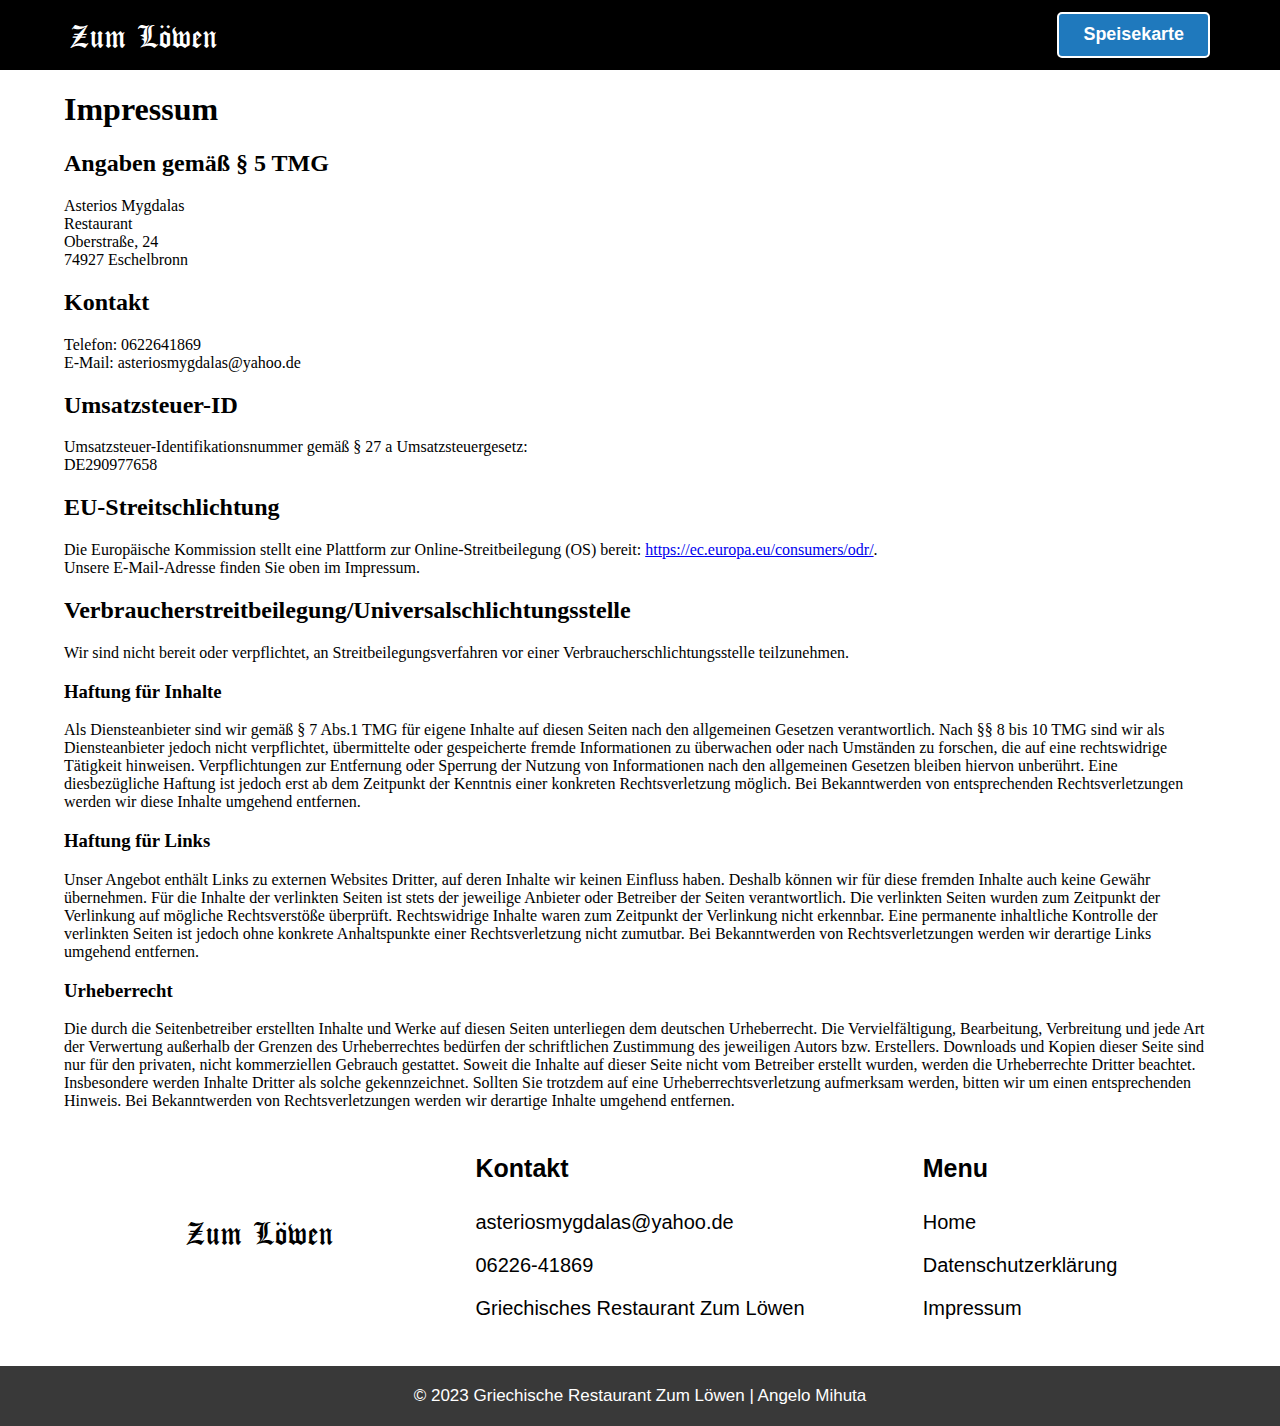
<file: impressum.html>
<!DOCTYPE html>
<html lang="en">
<head>
    <meta charset="UTF-8" />
    <meta http-equiv="x-ua-compatible" content="IE=edge" />
    <meta name="viewport" content="width=device-width, initial-scale=1.0">
    <link rel="stylesheet" href="styles.css">
    <link rel="icon" type="image/x-icon" href="Logo.png">
    <title>Zum Löwe - Impressum</title>
</head>
<body>
<header>
    <div class="header-container">
        <div class="item1">
            <p>
                <a class="logo-text" href="index.html">Zum Löwen</a>
            </p>
        </div>
        <div class="item2"></div>
        <div class="item3">
            <div class="pdf-button">
                <p class="card-text">Speisekarte</p>
            </div>
        </div>
    </div>
</header>

<section class="pp-container">
    <h1>Impressum</h1>

    <h2>Angaben gem&auml;&szlig; &sect; 5 TMG</h2>
    <p>Asterios Mygdalas<br />
        Restaurant<br />
        Oberstra&szlig;e, 24<br />
        74927 Eschelbronn</p>

    <h2>Kontakt</h2>
    <p>Telefon: 0622641869<br />
        E-Mail: asteriosmygdalas@yahoo.de</p>

    <h2>Umsatzsteuer-ID</h2>
    <p>Umsatzsteuer-Identifikationsnummer gem&auml;&szlig; &sect; 27 a Umsatzsteuergesetz:<br />
        DE290977658</p>

    <h2>EU-Streitschlichtung</h2>
    <p>Die Europ&auml;ische Kommission stellt eine Plattform zur Online-Streitbeilegung (OS) bereit: <a href="https://ec.europa.eu/consumers/odr/" target="_blank" rel="noopener noreferrer">https://ec.europa.eu/consumers/odr/</a>.<br /> Unsere E-Mail-Adresse finden Sie oben im Impressum.</p>

    <h2>Verbraucher&shy;streit&shy;beilegung/Universal&shy;schlichtungs&shy;stelle</h2>
    <p>Wir sind nicht bereit oder verpflichtet, an Streitbeilegungsverfahren vor einer Verbraucherschlichtungsstelle teilzunehmen.</p>

    <h3>Haftung für Inhalte</h3>
    <p>Als Diensteanbieter sind wir gemäß § 7 Abs.1 TMG für eigene Inhalte auf diesen Seiten nach den allgemeinen Gesetzen verantwortlich. Nach §§ 8 bis 10 TMG sind wir als Diensteanbieter jedoch nicht verpflichtet, übermittelte oder gespeicherte fremde Informationen zu überwachen oder nach Umständen zu forschen, die auf eine rechtswidrige Tätigkeit hinweisen.

        Verpflichtungen zur Entfernung oder Sperrung der Nutzung von Informationen nach den allgemeinen Gesetzen bleiben hiervon unberührt. Eine diesbezügliche Haftung ist jedoch erst ab dem Zeitpunkt der Kenntnis einer konkreten Rechtsverletzung möglich. Bei Bekanntwerden von entsprechenden Rechtsverletzungen werden wir diese Inhalte umgehend entfernen.</p>

    <h3>Haftung für Links</h3>
    <p>Unser Angebot enthält Links zu externen Websites Dritter, auf deren Inhalte wir keinen Einfluss haben. Deshalb können wir für diese fremden Inhalte auch keine Gewähr übernehmen. Für die Inhalte der verlinkten Seiten ist stets der jeweilige Anbieter oder Betreiber der Seiten verantwortlich. Die verlinkten Seiten wurden zum Zeitpunkt der Verlinkung auf mögliche Rechtsverstöße überprüft. Rechtswidrige Inhalte waren zum Zeitpunkt der Verlinkung nicht erkennbar.

        Eine permanente inhaltliche Kontrolle der verlinkten Seiten ist jedoch ohne konkrete Anhaltspunkte einer Rechtsverletzung nicht zumutbar. Bei Bekanntwerden von Rechtsverletzungen werden wir derartige Links umgehend entfernen.</p>

    <h3>Urheberrecht</h3>
    <p>Die durch die Seitenbetreiber erstellten Inhalte und Werke auf diesen Seiten unterliegen dem deutschen Urheberrecht. Die Vervielfältigung, Bearbeitung, Verbreitung und jede Art der Verwertung außerhalb der Grenzen des Urheberrechtes bedürfen der schriftlichen Zustimmung des jeweiligen Autors bzw. Erstellers. Downloads und Kopien dieser Seite sind nur für den privaten, nicht kommerziellen Gebrauch gestattet.

        Soweit die Inhalte auf dieser Seite nicht vom Betreiber erstellt wurden, werden die Urheberrechte Dritter beachtet. Insbesondere werden Inhalte Dritter als solche gekennzeichnet. Sollten Sie trotzdem auf eine Urheberrechtsverletzung aufmerksam werden, bitten wir um einen entsprechenden Hinweis. Bei Bekanntwerden von Rechtsverletzungen werden wir derartige Inhalte umgehend entfernen.
    </p>

</section>

<footer>
    <section class="container-footer">
        <div class="logo-text-footer-item">
            <p class="logo-text-footer">
                Zum Löwen
            </p>
        </div>
        <div class="contact-container">
            <p class="footer-menu-text">
                Kontakt
            </p>
            <p class="footer-items-text">
                asteriosmygdalas@yahoo.de
            </p>
            <p  class="footer-items-text">
                <a class="footer-items-text" href="tel:0622641869">
                    06226-41869
                </a>
            </p>
            <p  class="footer-items-text">
                <a class="footer-items-text" href="https://www.facebook.com/eschelbronn/?locale=de_DE">
                    Griechisches Restaurant Zum Löwen
                </a>
            </p>
        </div>
        <div>
            <p class="footer-menu-text">
                Menu
            </p>
            <p  class="footer-items-text">
                <a class="footer-items-text" href="index.html">Home</a>
            </p>
            <p  class="footer-items-text">
                <a class="footer-items-text" href="datenschutzerklaerung.html">Datenschutzerklärung</a>
            </p>
            <p  class="footer-items-text">
                <a class="footer-items-text" href="impressum.html">Impressum</a>
            </p>
        </div>
    </section>
    <section class="footer-section-two">
        <div>
            <div>
                <p class="footer-text">&copy; 2023 Griechische Restaurant Zum Löwen | Angelo Mihuta</p>
            </div>
        </div>
    </section>
</footer>

<script src="script.js"></script>
</body>
</html>
</file>
<file: styles.css>
@font-face {
    font-family: 'Poppins Semibold';
    src: url('Poppins-SemiBold.ttf') format('truetype');
}

@font-face {
    font-family: 'CloisterBlackLight';
    src: url('CloisterBlackLight.ttf') format('truetype');
}


html, body {
    margin: 0;
    padding: 0;
    height: 100%;
} 

body {
    margin: 0;
    padding: 0;
    background-color: white;
    -webkit-font-smoothing: antialiased;
    display: flex;
    flex-direction: column;
}

@media screen and (min-width: 750px) {

    .hidde-on-web {
        display: none;
    }
    
    .header-container {
        max-width: 1140px;
    }
    
    .logo-text {
        font-size: 2.5vw;
        margin: 0 0 2%;
    }

    .card-text {
        font-size: 1.4vw;
    }
    /*section one*/
    
    .section-one-container {
        padding-top: 10%;
        grid-template-columns: 60% 40%;
    }

    .section-one-ohl {
        font-size: 1vw;
        line-height: 3em;
        margin: 0;
    }

    .section-one-text {
        font-size: 1vw;
        max-width: 85%;
        margin-right: auto;
        margin-bottom: 10%;
    }

    .section-one-hl {
        font-size: 4.5vw;
    }

    .section-one-gradiant {
        background-image: linear-gradient(to right, black 40%, transparent 70%);
    }

    .section-one-bg {
        background-image: url("food.jpg");
        background-position: right;
        background-repeat: no-repeat;
        background-size: contain;
        width: 100%;
    }

    /*section-two*/


    .section-two-container {
        display: grid;
        grid-template-columns: auto auto;
        grid-template-rows: auto auto;
        gap: 0px 0px;
        grid-auto-flow: row;
        grid-template-areas:
    ". section-two-picture-item"
    ". section-two-picture-item"
    "section-two-divider-item section-two-divider-item";
        max-width: 1140px;
        min-height: auto;
        margin: 5% auto 0;
    }

    .section-two-buttons-item {
        display: grid;
        grid-template-columns: 1fr 1fr;
        gap: 0px 0px;
    }

    .section-two-hl {
        font-size: 2.1vw;
    }

    .section-two-text {
        font-size: 1.6vw;
    }

    .section-two-img {
        width: 100%;
    }

    /*section-three*/

    .section-three-container {  display: grid;
        grid-template-columns: 50% 50%;
        grid-template-rows: auto;
        gap: 0px 0px;
        grid-auto-flow: row;
        grid-template-areas:
    "section-three-text-item section-three-img-item";
        max-width: 1140px;
        min-height: auto;
        margin: 0 auto 5%;
    }

    .section-three-ohl {
        font-size: 1vw;
    }

    .section-three-text {
        font-size: 1.1vw;
        max-width: 90%;
        margin-right: auto;
        margin-bottom: 5%;
    }

    .section-three-hl {
        font-size: 2.5vw;
    }
    
    /* section four*/
    
    .section-four-container {
        max-width: 750px;
    }

    .section-four-text-big {
        font-size: 1.3vw;
    }

    .section-four-text {
        font-size: 1vw;
    }
    
    .section-four-hl {
        text-decoration: none;
        font-size: 2.2vw;
    }

    /*section five*/
    
    .section-five-container,
    .section-five-picture-container {
        display: grid;
    }
    
    /*section six*/
    .section-six-container,
    .section-six-picture-container {
        display: grid;
    }
    
    /*section seven*/
    
    .section-seven-container {
        display: grid;
        grid-template-columns: 50% 50%;
        grid-template-rows: auto auto auto;
        gap: 0px 0px;
        grid-auto-flow: row;
        grid-template-areas:
    "section-seven-text section-seven-text"
    "section-seven-openingTime section-seven-address"
    "section-seven-phone section-seven-email";
        max-width: 1140px;
        margin-left: auto;
        margin-right: auto;
    }

    .section-seven-hl {
        font-size: 2.2vw;
    }

    .section-seven-text-text {
        font-size: 1vw;
    }

    .section-seven-uhl {
        font-size: 0.8vw;
    }

    .section-seven-images {
        width: 60%;
        height: auto;
    }
    
    /*section gmaps*/
    
    iframe {
        width: 1140px;
        height: 600px;
    }
    
    /*footer*/

    .container-footer {
        display: grid;
        grid-template-columns: 1fr 1fr 1fr;
        gap: 0px 0px;
        grid-auto-flow: row;
        max-width: 1140px;
        margin-right: auto;
        margin-left: auto;
        justify-items: center;
        margin-bottom: 2%;
    }

    .footer-facebook-container {
        justify-content: flex-start;
    }

    .icons-img {
        width: 40px;
        height: 40px;
        padding-right: 40px;
    }

    .logo-text-footer {
        font-size: 2.5vw;
    }

    .footer-items-text {
        font-size: 20px;
    }

    .footer-menu-text {
        font-size: 25px;
    }
}


/*mobile media*/


@media screen and (max-width: 750px) {

    .hidde-on-mobile {
        display: none;
    }

    .header-container {
        max-width: 95vw;
    }
    
    .section-one-container {
        grid-template-columns: 100% 0%;
    }
    
    .logo-text {
        font-size: 9vw;
        margin: 0 0 2%;
    }

    .card-text {
        font-size: 4vw;
    }

    .section-one-ohl {
        font-size: 5vw;
        text-align: center;
        line-height: 1.4em;
        margin-bottom: 5%;
    }

    .section-one-text {
        font-size: 3.5vw;
        text-align: center;
        max-width: 90%;
        margin-right: auto;
        margin-left: auto;
        margin-bottom: 50%;
    }

    .section-one-hl {
        font-size: 10vw;
        text-align: center;
    }
    
    .section-one {
        height: 100%;
    }

    .section-one-bg {
        background-image: url("food.jpg");
        background-position: bottom;
        background-repeat: no-repeat;
        background-size: contain;
        width: 100%;
    }

    .section-one-gradiant {
        background-image: linear-gradient(to bottom, black 55%, transparent 82%);
    }
    
    .mobile-card-alignment {
        display: grid;
        justify-content: center;
        margin-top: 3%;
        margin-bottom: 3%;
    }
    
    /*section two*/

    .section-two-container {
        max-width: 95vw;
        min-height: auto;
        margin: 5% auto 0;
    }

    .section-two-hl {
        font-size: 5vw;
    }

    .section-two-text {
        font-size: 4.5vw;
    }
    
    /*section three*/

    .section-three-img {
        margin-bottom: 10%;
    }

    .section-three-ohl {
        font-size: 4vw;
        text-align: center;
    }

    .section-three-text {
        font-size: 3.5vw;
        text-align: center;
        max-width: 90%;
        margin-right: auto;
        margin-left: auto;
    }

    .section-three-hl {
        font-size: 9vw;
        text-align: center;
    }

    /* section four*/

    .section-four-container {
        max-width: 95vw;
    }

    .section-four-text-big {
        font-size: 4vw;
    }

    .section-four-text {
        font-size: 3.5vw;
    }

    .section-four-hl {
        text-decoration: none;
        font-size: 6.6vw;
    }
    
    /*section five*/
    
    .section-five-picture-one, 
    .section-five-picture-two {
        justify-items: center;
        align-items: center;
    }
    
    /*section six*/
    
    .section-six-picture-one,
    .section-six-picture-two {
        justify-items: center;
        align-items: center;
    }

    /*section seven*/

    .section-seven-container {
        display: grid;
        grid-template-columns: auto;
        grid-template-rows: auto auto auto auto auto;
        gap: 10px 0px;
        grid-auto-flow: row;
        grid-template-areas:
    "section-seven-text"
    "section-seven-openingTime"
    "section-seven-address"
    "section-seven-phone" 
    "section-seven-email";
        max-width: 95vw;
        margin-left: auto;
        margin-right: auto;
    }

    .section-seven-hl {
        font-size: 6.6vw;
    }

    .section-seven-text-text {
        font-size: 3.5vw;
        margin: 0 0 5%;
    }

    .section-seven-uhl {
        font-size: 2.5vw;
    }

    .section-seven-images {
        width: 50%;
        height: auto;
    }
    h5 {
        margin: 0;
    }

    /*section gmaps*/

    iframe {
        width: 95vw;
        height: 80vw;
    }

    /*footer*/

    .container-footer {
        display: grid;
        grid-template-columns: auto;
        grid-template-rows: auto 1fr 1fr;
        gap: 0px 0px;
        grid-auto-flow: row;
        max-width: 1140px;
        margin-right: auto;
        margin-left: auto;
        justify-items: center;
        margin-bottom: 2%;
    }

    .footer-facebook-container {
        justify-content: center;
    }

    .icons-img {
        width: 8vw;
        height: 8vw;
        padding-right: 4vw;
        padding-left: 4vw;
    }

    .logo-text-footer {
        font-size: 7vw;
        text-align: center;
    }
    
    .logo-text-footer-item {
        margin-bottom: 3%;
        margin-top: 5%;
    }

    .footer-items-text {
        font-size: 3.5vw;
        text-align: center;
    }

    .footer-menu-text {
        font-size: 4.5vw;
        text-align: center;
    }
}

/*header*/

header {
    background-color: black;
}

.header-container {
    display: grid;
    grid-auto-columns: 1fr;
    grid-auto-rows: 1fr;
    grid-template-columns: auto auto auto;
    gap: 0 0;
    align-items: center;
    position: relative;
    justify-content: space-between;
    min-height: auto;
    margin-right: auto;
    margin-left: auto;
}

.item1 {
    grid-column: 1;
    
}

.item2 {
    grid-column: 2;
}

.item3 {
    grid-column: 3;
}

.logo-text {
    text-decoration: none;
    color: white;
    font-family: "CloisterBlackLight";
}

.card-text {
    text-decoration: none;
    color: white;
    font-family: Arial, sans-serif;
    font-weight: bold;
    margin: 0;
}

.pdf-button {
    display: inline-block;
    line-height: 1;
    background-color: #1f79bd;
    font-size: 15px;
    padding: 12px 24px;
    border-style: solid;
    border-width: 2px 2px 2px 2px;
    border-color: #FFF;
    border-radius: 5px 5px 5px 5px;
    color: #fff;
    fill: #fff;
    text-align: center;
    transition: all .3s;
}


/*section one*/

.section-one-container {
    display: grid;
    grid-auto-rows: 1fr;
    gap: 0px 0px;
    align-items: center;
    max-width: 1140px;
    min-height: auto;
    margin-right: auto;
    margin-left: auto;
    padding-bottom: 10%;
}

.section-one-ohl {
    text-decoration: none;
    color: white;
    font-family: Arial, sans-serif;
    font-weight: normal;
}

.section-one-text {
    text-decoration: none;
    line-height: 1.8em;
    color: white;
    font-family: Arial, sans-serif;
    font-weight: bold;
}

.section-one-hl {
    text-decoration: none;
    line-height: 1.1em;
    color: white;
    font-family: Arial, sans-serif;
    font-weight: bold;
    margin: 0;
}

/*section-two*/

.section-two-text-item {  
    display: grid;
    grid-template-columns: 90% 10%;
    gap: 0px 0px;
    grid-auto-flow: row;
}

.section-two-picture-item { 
    display: flex;
    justify-content: center;
    align-items: center;
    grid-area: section-two-picture-item;
}

.section-two-divider-item {
    display: grid;
    grid-auto-columns: 1fr;
    gap: 0px 0px;
    grid-area: section-two-divider-item;
}

.section-two-hl {
    text-decoration: none;
    line-height: 1.1em;
    color: black;
    font-family: Georgia, sans-serif;
    font-weight: bold;
    margin: 0;
}

.section-two-text {
    text-decoration: none;
    line-height: 1.3em;
    color: black;
    font-family: Arial, sans-serif;
    font-weight: normal;
    max-width: 90%;
    margin-right: auto;
    margin-bottom: 5%;
}

.section-two-img {
    width: 100%;
}

.divider {
    border: none;
    border-top: 1px solid black;
    margin: 60px 0;
}

/*section-tree*/

.section-three-text-item { 
    grid-area: section-three-text-item;
}
.section-three-img-item {
    display: flex;
    justify-content: center;
    align-items: center;
    grid-area: section-three-img-item;
}

.section-three-img {
    width: 80%;
}

.section-three-ohl {
    text-decoration: none;
    line-height: 1.4em;
    color: black;
    font-family: Arial, sans-serif;
    font-weight: normal;
    margin: 0;
    margin-bottom: 3%;
}

.section-three-text {
    text-decoration: none;
    line-height: 1.8em;
    color: black;
    font-family: Arial, sans-serif;
    font-weight: normal;
}

.section-three-hl {
    text-decoration: none;
    line-height: 1.1em;
    color: black;
    font-family: Arial, sans-serif;
    font-weight: bold;
    margin: 0 0 6%;
}

/*section four*/

.section-four-container {  display: grid;
    display: grid;
    grid-template-columns: auto;
    grid-template-rows: auto auto;
    gap: 0px 0px;
    grid-template-areas: 
    "section-four-item1"
    "section-four-item2";
    justify-content: center;
    align-content: center;
    justify-items: center;
    margin-left: auto;
    margin-right: auto;
}

.section-four-item1 {
    display: grid;
    gap: 0px 0px;
    align-content: center;
    justify-items: center;
    align-items: center;
    grid-area: section-four-item1;
}
.section-four-item2 {
    display: grid;
    gap: 0px 0px;
    justify-content: center;
    align-content: center;
    justify-items: center;
    align-items: center;
    grid-area: section-four-item2;
}


.fixed {
    background-image: url(food2.jpg);
    background-position: bottom center;
    background-repeat: no-repeat;
    background-size: cover;
    background-attachment:fixed;
    position: relative;
}

.fixed::before {
    content: "";
    background-color: rgba(0, 0, 0, 0.65);
    position: absolute;
    top: 0;
    right: 0;
    bottom: 0;
    left: 0;
    z-index: 1; 
}

.section-four-text {
    text-decoration: none;
    line-height: 1.8em;
    color: white;
    font-family: Arial, sans-serif;
    font-weight: bold;
    margin-right: auto;
    margin-bottom: 2%;
    z-index: 2;
    text-align: center;
    text-shadow: 2px 2px black;
}

.section-four-text-big {
    text-decoration: none;
    line-height: 1.8em;
    color: white;
    font-family: Arial, sans-serif;
    font-weight: bold;
    margin-right: auto;
    margin-bottom: 15%;
    z-index: 2;
    text-align: center;
    text-shadow: 2px 2px black;
}

.section-four-hl {
    text-decoration: none;
    line-height: 1.2em;
    color: white;
    font-family: Arial, sans-serif;
    font-weight: bold;
    margin-right: auto;
    margin-top: 40%;
    margin-bottom: 0;
    z-index: 2;
    text-align: center;
    text-shadow: 2px 2px black;
}

/*section five*/

.section-five-container {  
    grid-template-columns: 50% 50%;
    grid-template-rows: auto;
    gap: 0px 0px;
    grid-auto-flow: row;
    grid-template-areas:
    "section-five-picture-container section-five-text-container";
    max-width: 1140px;
    margin-left: auto;
    margin-right: auto;
    margin-top: 8%;
    margin-bottom: 8%;
}

.section-five-picture-container {  
    grid-template-columns: 50% 50%;
    grid-template-rows: auto auto;
    gap: 0px 0px;
    grid-auto-flow: row;
    grid-template-areas:
    "section-five-picture-three section-five-picture-one"
    "section-five-picture-three section-five-picture-two";
    grid-area: section-five-picture-container;
}

.section-five-picture-one {  display: grid;
    grid-auto-columns: 1fr;
    gap: 0px 0px;
    grid-auto-flow: row;
    grid-area: section-five-picture-one;
    align-content: center;
    justify-content: center;
}

.section-five-picture-two {  display: grid;
    grid-auto-columns: 1fr;
    gap: 0px 0px;
    grid-auto-flow: row;
    grid-area: section-five-picture-two;
    align-content: center;
    justify-content: center;
    
}

.section-five-picture-three {  display: grid;
    grid-auto-columns: 1fr;
    gap: 0px 0px;
    grid-auto-flow: row;
    justify-content: center;
    align-content: center;
    justify-items: center;
    align-items: center;
    grid-area: section-five-picture-three;
}

.section-five-text-container {  display: grid;
    grid-template-columns: auto auto;
    grid-template-rows: auto auto auto auto;
    gap: 0px 0px;
    grid-auto-flow: row;
    grid-template-areas:
    "section-five-text-one section-five-text-one"
    "section-five-text-two section-five-text-two"
    "section-five-text-three section-five-text-three"
    "section-five-left-bot-item section-five-right-bot-item";
    grid-area: section-five-text-container;
}

.section-five-text-one {  display: grid;
    grid-auto-columns: 1fr;
    gap: 0px 0px;
    grid-auto-flow: row;
    grid-area: section-five-text-one;
}

.section-five-text-two {  display: grid;
    grid-auto-columns: 1fr;
    gap: 0px 0px;
    grid-auto-flow: row;
    grid-area: section-five-text-two;
}

.section-five-text-three {  display: grid;
    grid-auto-columns: 1fr;
    gap: 0px 0px;
    grid-auto-flow: row;
    grid-area: section-five-text-three;
}

.section-five-left-bot-item {  display: grid;
    grid-auto-columns: 1fr;
    gap: 0px 0px;
    grid-auto-flow: row;
    grid-area: section-five-left-bot-item;
}

.section-five-right-bot-item {  display: grid;
    grid-auto-columns: 1fr;
    gap: 0px 0px;
    grid-auto-flow: row;
    grid-area: section-five-right-bot-item;
}


.section-five-image {
    max-width: 90%;
    height: auto;
    margin-top: 1%;
    margin-bottom: 1%;
}

/*section six*/

.section-six-container {
    grid-template-columns: 50% 50%;
    grid-template-rows: auto;
    gap: 0px 0px;
    grid-auto-flow: row;
    grid-template-areas:
    "section-six-text-container section-six-picture-container";
    max-width: 1140px;
    margin-left: auto;
    margin-right: auto;
    margin-top: 8%;
    margin-bottom: 8%;
}

.section-six-picture-container {  
    grid-template-columns: 50% 50%;
    grid-template-rows: auto auto;
    gap: 0px 0px;
    grid-auto-flow: row;
    grid-template-areas:
    "section-six-picture-three section-six-picture-one"
    "section-six-picture-three section-six-picture-two";
    grid-area: section-six-picture-container;
}

.section-six-picture-one {  display: grid;
    grid-auto-columns: 1fr;
    gap: 0px 0px;
    grid-auto-flow: row;
    grid-area: section-six-picture-one;
    align-content: center;
    justify-content: center;
}

.section-six-picture-two {  display: grid;
    grid-auto-columns: 1fr;
    gap: 0px 0px;
    grid-auto-flow: row;
    grid-area: section-six-picture-two;
    align-content: center;
    justify-content: center;
}

.section-six-picture-three {  display: grid;
    grid-auto-columns: 1fr;
    gap: 0px 0px;
    grid-auto-flow: row;
    justify-content: center;
    align-content: center;
    justify-items: center;
    align-items: center;
    grid-area: section-six-picture-three;
}

.section-six-text-container {  display: grid;
    grid-template-columns: auto;
    grid-template-rows: auto auto auto;
    gap: 0px 0px;
    grid-auto-flow: row;
    grid-template-areas:
    "section-six-text-one"
    "section-six-text-two"
    "section-six-text-three";
    grid-area: section-six-text-container;
}

.section-six-text-one {  display: grid;
    grid-auto-columns: 1fr;
    gap: 0px 0px;
    grid-auto-flow: row;
    grid-area: section-six-text-one;
}

.section-six-text-two {  display: grid;
    grid-auto-columns: 1fr;
    gap: 0px 0px;
    grid-auto-flow: row;
    grid-area: section-six-text-two;
}

.section-six-text-three {  display: grid;
    grid-auto-columns: 1fr;
    gap: 0px 0px;
    grid-auto-flow: row;
    grid-area: section-six-text-three;
}

/*section seven*/

.section-seven-text {  display: grid;
    grid-auto-columns: 1fr;
    gap: 0px 0px;
    grid-auto-flow: row;
    align-content: center;
    align-items: center;
    grid-area: section-seven-text;
}

.section-seven-openingTime {  display: grid;
    grid-template-columns: 30% auto;
    grid-template-rows: auto;
    gap: 0px 0px;
    grid-auto-flow: row;
    grid-template-areas:
    "section-seven-openingTime-picture section-seven-openingTime-text";
    grid-area: section-seven-openingTime;
}

.section-seven-openingTime-picture {  display: grid;
    grid-auto-columns: 1fr;
    gap: 0px 0px;
    grid-auto-flow: row;
    grid-area: section-seven-openingTime-picture;
    justify-items: center;
    align-items: center;
}

.section-seven-openingTime-text {  display: grid;
    grid-auto-columns: 1fr;
    gap: 0px 0px;
    grid-auto-flow: row;
    grid-area: section-seven-openingTime-text;
    align-content: center;
}

.section-seven-address {  display: grid;
    grid-template-columns: 30% auto;
    grid-template-rows: auto;
    gap: 0px 0px;
    grid-auto-flow: row;
    grid-template-areas:
    "section-seven-address-picture section-seven-address-text";
    grid-area: section-seven-address;
}

.section-seven-address-picture {  display: grid;
    grid-auto-columns: 1fr;
    gap: 0px 0px;
    grid-auto-flow: row;
    grid-area: section-seven-address-picture;
    justify-items: center;
    align-items: center;
}

.section-seven-address-text {  display: grid;
    grid-auto-columns: 1fr;
    gap: 0px 0px;
    grid-auto-flow: row;
    grid-area: section-seven-address-text;
    align-content: center;
}

.section-seven-phone {  display: grid;
    grid-template-columns: 30% auto;
    grid-template-rows: auto;
    gap: 0px 0px;
    grid-auto-flow: row;
    grid-template-areas:
    "section-seven-phone-picture section-seven-phone-text";
    grid-area: section-seven-phone;
}

.section-seven-phone-picture {  display: grid;
    grid-auto-columns: 1fr;
    gap: 0px 0px;
    grid-auto-flow: row;
    grid-area: section-seven-phone-picture;
    justify-items: center;
    align-items: center;
}

.section-seven-phone-text {  display: grid;
    grid-auto-columns: 1fr;
    gap: 0px 0px;
    grid-auto-flow: row;
    grid-area: section-seven-phone-text;
    align-content: center;
}

.section-seven-email {  display: grid;
    grid-template-columns: 30% auto;
    grid-template-rows: auto;
    gap: 0px 0px;
    grid-auto-flow: row;
    grid-template-areas:
    "section-seven-email-picture section-seven-email-text";
    grid-area: section-seven-email;
}

.section-seven-email-picture {  display: grid;
    grid-auto-columns: 1fr;
    gap: 0px 0px;
    grid-auto-flow: row;
    grid-area: section-seven-email-picture;
    justify-items: center;
    align-items: center;
}

.section-seven-email-text {  display: grid;
    grid-auto-columns: 1fr;
    gap: 0px 0px;
    grid-auto-flow: row;
    grid-area: section-seven-email-text;
    align-content: center;
}

.section-seven-hl {
    text-decoration: none;
    color: #303030;
    font-family: sans-serif;
    margin: 0 0 2%;
    font-weight: bold;
}

.section-seven-text-text {
    text-decoration: none;
    color: #303030;
    font-family: sans-serif;
    font-weight: bold;
}

.section-seven-uhl {
    text-decoration: none;
    color: #707070;
    font-family: sans-serif;
    font-weight: bold;
}


/*animations*/
.hidden-down {
    opacity: 0;
    transform: translateY(-200%);
    transition: all 1s;
}

.hidden-up {
    opacity: 0;
    transform: scale(70%);
    transition: all 1s;
}

.hidden-up-delay {
    opacity: 0;
    transform: scale(70%);
    transition: all 1s;
}

.hidden-left {
    opacity: 0;
    transform: translateX(20%);
    transition: all 1s;
}

.hidden-right {
    opacity: 0;
    transform: translateX(-20%);
    transition: all 1s;
}

.hidden-opacity {
    opacity: 0;
    transition: all 1s;
}

.show {
    opacity: 1;
    transform: translateX(0);
}

/* Google Maps */

.section-gmaps {
    display: flex;
    align-content: center;
    justify-content: center;
    margin-top: 5%;
    margin-bottom: 5%;
}

.gmaps {
    width: calc(10rem + 36vw);
    height: calc(30rem + 1vw);
    margin: auto;
    border: 3px solid green;
    padding: 10px;
}

/* Private Policy */

.pp-container {
    max-width: 90vw;
    margin-right: auto;
    margin-left: auto;
}

@media screen and (max-width: 450px) {
    .long-link {
        font-size: 3.5vw;
    }
}

/*footer*/

.footer-facebook-container {
    display: flex;
    align-items: center;
    width: auto;
    margin: 0 auto;
}

.icons-img {
    object-fit: cover;
}

.logo-text-footer-item {
    display: grid;
    justify-content: center;
    align-content: center;
}

.logo-text-footer {
    text-decoration: none;
    color: black;
    font-family: "CloisterBlackLight";
    margin: 0 0 2%;
}

.decoration-none {
    text-decoration: none;
}

.footer-items-text {
    cursor: pointer;
    text-decoration: none;
    color: black;
    font-family: sans-serif;
}

.footer-menu-text {
    cursor: pointer;
    text-decoration: none;
    color: black;
    font-family: sans-serif;
    font-weight: bold;
    line-height: 1.4em;
}

.footer-section-two {
    width: 100%;
    height: 60px;
    margin: 0;
    background-color: #393939;
    display: flex;
    justify-content: center; /* Center horizontally */
    align-items: center; /* Center vertically */
}

.footer-text {
    text-decoration: none;
    font-size: 17px;
    font-family: sans-serif;
    color: white;
}
</file>
